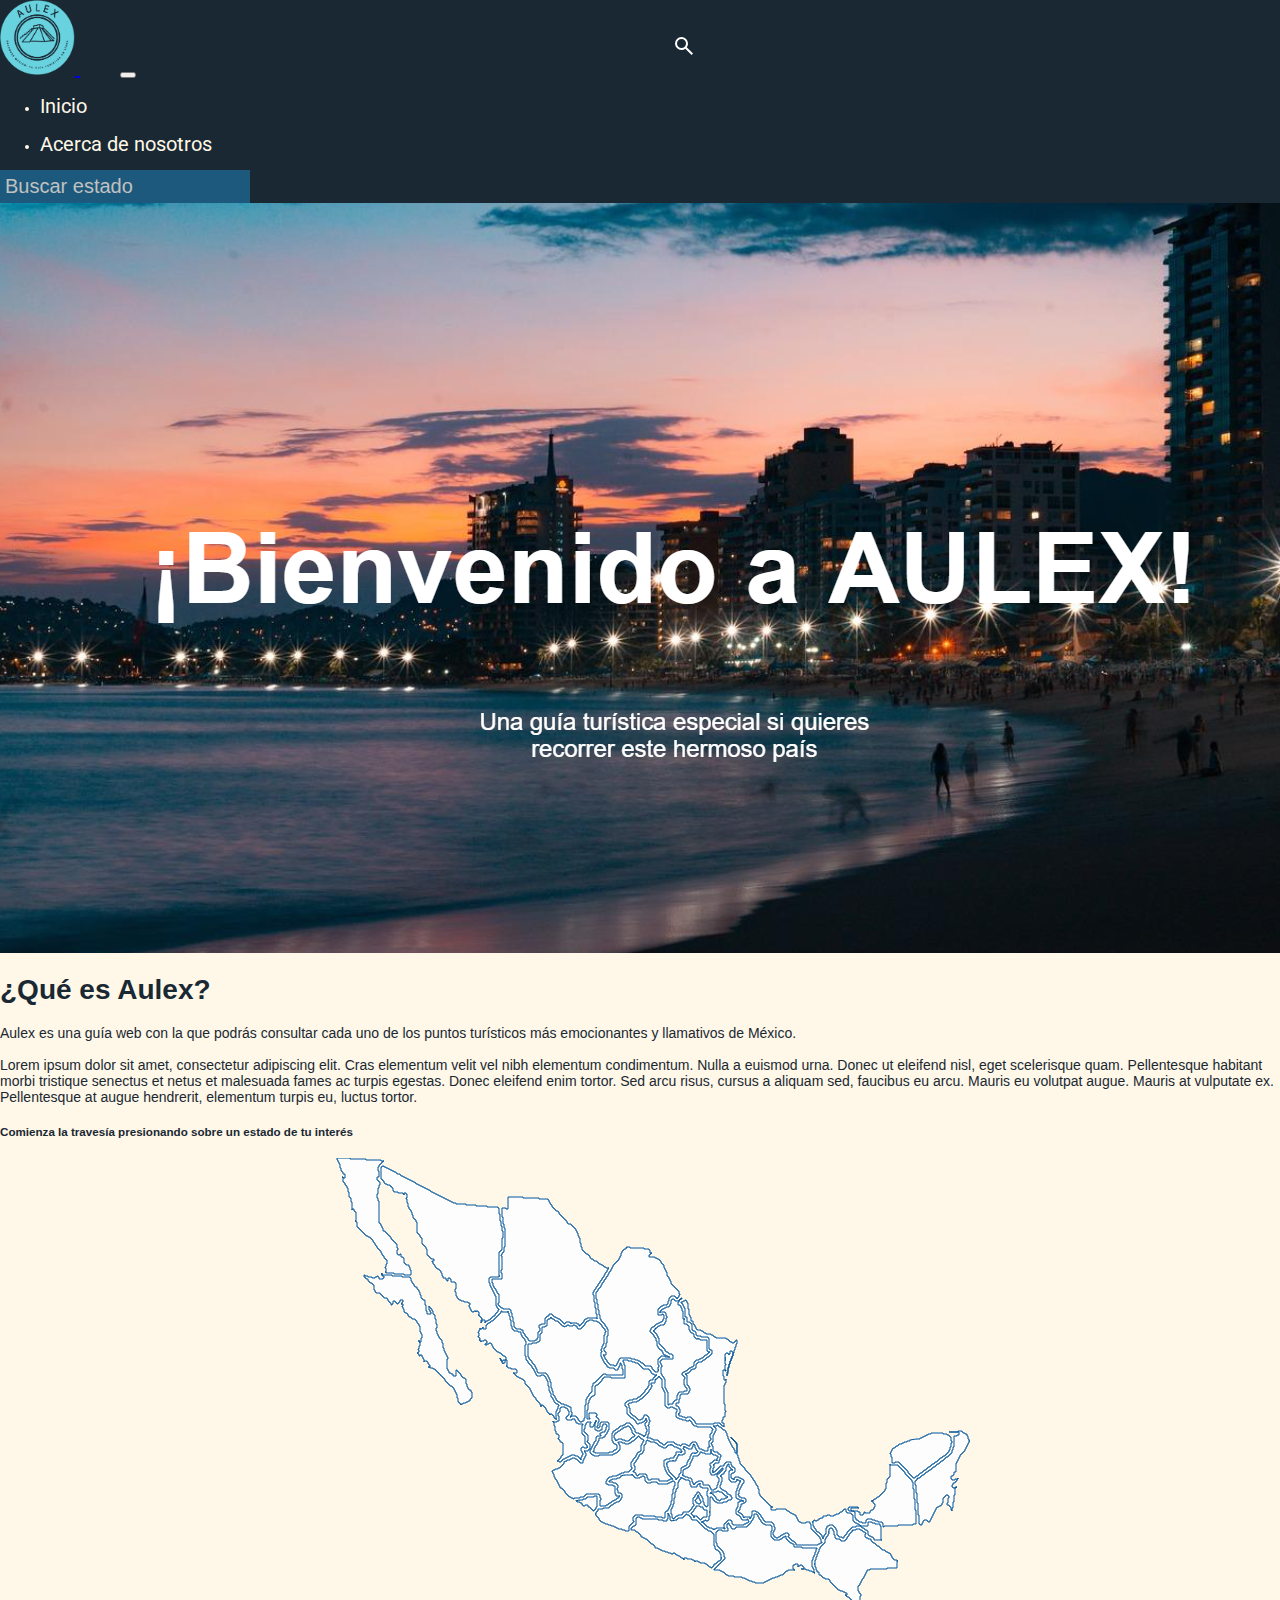
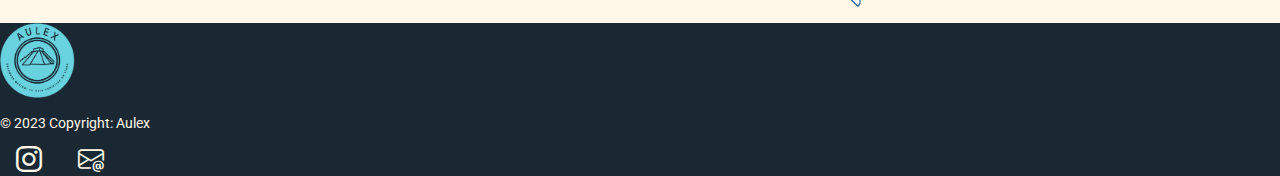
<file: index.html>
<!DOCTYPE html>
<html lang="en">
<html xmlns="http://www.w3.org/1999/xhtml"></html>
<head>
	<meta charset="UTF-8">
	<meta name="viewport" content="width=device-width, initial-scale=1.0">
	<title>Aulex: Conoce México</title>
	<link rel="stylesheet" href="./css/main.css">
	<link rel="stylesheet" href="https://cdn.jsdelivr.net/npm/bootstrap-icons@1.10.5/font/bootstrap-icons.css">
	<link href="https://cdn.jsdelivr.net/npm/bootstrap@5.3.2/dist/css/bootstrap.min.css" rel="stylesheet" integrity="sha384-T3c6CoIi6uLrA9TneNEoa7RxnatzjcDSCmG1MXxSR1GAsXEV/Dwwykc2MPK8M2HN" crossorigin="anonymous">
	<link rel="stylesheet" href="css/estilos_busqueda.css">
</head> 
<body>
    <nav id="menu" class="navbar navbar-expand-lg p-1 sticky-top dark-theme navbar-dark">
        <div class="container-fluid">
            <a class="navbar-brand" href="./index.html">
                <!--  <span>Stream Routes</span>   -->
                <img src="./src/logo-v3-aulex.png" alt="" title="Volver a la página de inicio" width="75">
            </a>
            <button class="navbar-toggler" type="button" data-bs-toggle="collapse" data-bs-target="#navbarNav" aria-controls="navbarNav" aria-expanded="false" aria-label="Toggle navigation">
                <span class="navbar-toggler-icon"></span>
            </button>
            <div class="collapse navbar-collapse" id="navbarNav">
                <ul class="navbar-nav">
                    <li class="nav-item">
                        <a class="nav-link" aria-current="page" href="#">Inicio</a>
                    </li>
                </ul>
                <ul class="navbar-nav">
                    <li class="nav-item">
                        <a class="nav-link" aria-current="page" href="about-us.html">Acerca de nosotros</a>
                    </li>
                </ul>
                <form class="d-flex" role="search">
                    <img src="src/search.svg" class="searchIcon">
                    <input class="form-control me-2" type="text" placeholder="Buscar estado" aria-label="Search"
                        id="search-input" autocomplete="off">
                </form>
                <div id="results" class="dropdown"></div>
            </div>
        </div>
    </nav>
    
    <div class="header">
        <div id="bg"></div>
        <img src="./src/lugar-acapulco-texto.png" class="d-block w-100 fade-image" alt="">
    </div>

    <section class="row w-75 mx-auto pt-3 pb-5">
        <h1 class="p-3 fs-1">¿Qué es Aulex?</h1>
        <figcaption>
            Aulex es una guía web con la que podrás consultar cada uno de los puntos turísticos más emocionantes 
            y llamativos de México.
            <br><br>
            
            Lorem ipsum dolor sit amet, consectetur adipiscing elit. Cras elementum velit vel nibh elementum condimentum. 
            Nulla a euismod urna. Donec ut eleifend nisl, eget scelerisque quam. Pellentesque habitant morbi tristique senectus 
            et netus et malesuada fames ac turpis egestas. Donec eleifend enim tortor. Sed arcu risus, cursus a aliquam sed, faucibus 
            eu arcu. Mauris eu volutpat augue. Mauris at vulputate ex. Pellentesque at augue hendrerit, elementum turpis eu, luctus tortor.
        </figcaption>
    </section>

    <div id="mapa" class="w-100">
      <section class="row w-75 mx-auto py-5 text-center">
          <h5 class="pb-4">
              Comienza la travesía presionando sobre un estado de tu interés
          </h5>
          <form id="form1">
            <div id="control_map" class="mapCenter">
                <map name="mexico" id="map_ID">
                    <area id="AGU" data-id-estado="1" alt="AGU" title="Aguascalientes" class="area" href="www.cofemer.gob.mx" shape="poly" coords="317,269,317,268,319,268,319,269,320,269,320,270,321,270,321,272,322,272,322,275,323,275,323,276,324,276,324,277,325,277,325,278,324,278,324,279,322,279,322,280,321,280,321,281,320,281,320,282,319,282,319,283,315,283,315,282,312,282,312,281,308,281,308,282,306,282,306,283,306,282,305,282,305,280,304,280,304,277,305,277,305,275,307,275,307,274,308,274,308,273,310,273,310,272,311,272,311,271,313,271,313,270,315,269,317,269" />
                    <area id="BCN" data-id-estado="2" alt="BCN" title="Baja California Norte" class="area" href="#" shape="poly" coords="40,0,40,1,56,1,56,2,71,2,71,3,74,3,73,3,73,4,72,4,72,5,71,5,71,6,70,6,70,7,69,7,69,9,68,9,68,13,69,13,69,19,67,19,67,22,68,22,68,23,69,23,69,24,70,24,70,27,69,27,69,30,68,30,68,36,67,36,67,40,68,40,68,43,69,43,69,65,70,65,70,66,71,66,71,68,72,68,72,70,73,70,73,73,75,73,75,74,76,74,76,75,77,75,77,76,78,76,78,77,79,77,79,78,80,78,80,79,81,79,81,81,82,81,82,82,83,82,83,83,84,83,84,84,85,84,85,85,86,85,86,86,87,86,87,90,88,90,88,92,87,92,87,96,88,96,88,97,90,97,90,96,91,96,91,99,93,99,93,100,94,100,94,105,95,105,95,106,96,106,96,107,99,107,99,109,100,109,100,112,101,112,101,117,94,117,94,116,84,116,84,115,76,115,76,114,75,114,76,114,76,110,75,110,75,109,76,109,76,106,77,106,77,102,76,102,76,101,75,101,75,100,74,100,74,98,73,98,73,97,72,97,72,95,71,95,71,93,70,93,70,92,69,92,69,91,68,91,68,90,67,90,67,88,66,88,66,87,65,87,65,85,64,85,64,84,63,84,63,82,62,82,62,81,61,81,61,80,60,80,60,79,58,79,58,78,56,78,56,77,55,77,55,76,54,76,54,75,53,75,53,74,52,74,52,73,51,73,51,72,50,72,50,71,49,71,49,70,48,70,48,69,47,69,47,64,46,64,46,63,45,63,46,63,46,54,45,54,45,53,44,53,44,51,42,51,42,52,42,44,41,44,41,40,40,40,40,39,39,39,39,34,38,34,38,30,37,30,37,28,36,28,36,27,35,27,35,25,34,25,34,24,33,24,33,19,32,19,33,19,33,20,35,20,35,16,33,16,33,14,32,14,32,13,31,13,31,10,30,10,30,6,29,6,29,4,28,4,28,2,27,2,27,0,40,0" />
                    <area id="BCS" data-id-estado="3" alt="BCS" title="Baja California Sur" class="area" href="#" shape="poly" coords="55,117,55,118,58,118,58,119,62,119,62,120,65,120,65,119,67,119,67,118,68,118,68,119,69,119,69,121,73,121,73,120,74,120,74,118,72,118,72,116,71,116,72,116,72,115,72,117,82,117,82,118,92,118,92,119,100,119,100,120,101,120,101,123,102,123,102,125,103,125,103,126,104,126,104,128,105,128,105,129,107,129,107,131,108,131,108,132,109,132,109,134,110,134,110,137,111,137,111,140,112,140,112,141,113,141,113,142,115,142,115,147,116,147,116,153,117,153,117,156,121,156,121,154,120,154,120,152,119,152,119,148,119,149,120,149,120,150,121,150,121,151,122,151,122,153,123,153,123,156,124,156,124,157,125,157,125,161,126,161,126,166,127,166,127,170,126,170,126,173,127,173,127,176,128,176,128,178,129,178,129,180,130,180,130,181,131,181,131,182,132,182,132,185,133,185,133,190,134,190,134,193,135,193,135,195,136,195,136,197,137,197,137,199,138,199,138,201,137,201,137,211,138,211,138,213,139,213,139,215,141,215,141,216,143,216,143,218,146,218,146,212,147,212,147,213,148,213,148,214,149,214,149,215,150,215,150,216,151,216,151,218,152,218,152,219,153,219,153,220,155,220,155,221,156,221,156,226,157,226,157,229,158,229,158,231,159,231,159,232,161,232,161,234,162,234,162,240,161,240,161,241,160,241,160,243,158,243,158,244,156,244,156,245,153,245,153,246,151,246,151,247,151,246,150,246,150,245,149,245,149,244,148,244,148,240,147,240,147,236,146,236,146,234,145,234,145,232,144,232,144,230,143,230,143,229,142,229,142,228,140,228,140,227,139,227,139,226,138,226,138,225,137,225,137,224,136,224,136,223,135,223,135,221,134,221,134,220,133,220,133,219,132,219,132,218,131,218,131,217,130,217,130,216,129,216,129,215,128,215,128,214,127,214,127,213,126,213,126,212,125,212,125,211,123,211,123,210,120,210,120,209,118,209,120,209,120,207,119,207,119,206,118,206,118,204,117,204,117,203,114,203,114,204,114,201,113,201,113,199,112,199,112,197,110,197,110,198,109,198,109,196,108,196,108,195,107,195,108,195,108,194,109,194,109,192,108,192,108,191,109,191,109,188,110,188,110,184,109,184,109,182,109,184,111,184,111,180,112,180,112,176,111,176,111,174,110,174,110,168,109,168,109,166,108,166,108,165,107,165,107,163,106,163,106,162,105,162,105,161,102,161,102,160,101,160,101,159,99,159,99,158,98,158,98,156,97,156,97,155,95,155,95,154,94,154,94,151,93,151,93,149,92,149,92,148,93,148,93,146,91,146,92,146,92,144,93,144,93,142,90,142,90,144,89,144,89,145,88,145,88,146,87,146,87,145,86,145,86,144,85,144,85,143,83,143,83,146,82,146,82,147,81,147,81,145,80,145,80,144,79,144,79,143,78,143,78,141,77,141,77,140,74,140,74,139,73,139,73,138,72,138,72,137,71,137,71,136,70,136,70,135,66,135,66,134,65,134,65,132,64,132,64,127,63,127,63,126,62,126,62,125,60,125,60,124,59,124,59,123,58,123,58,121,56,121,56,120,55,120,55,119,54,119,54,117,55,117" />
                    <area id="CAM" data-id-estado="4" alt="CAM" title="Campeche" class="area" href="#" shape="poly" coords="577,325,577,321,578,321,578,320,579,320,579,319,580,319,580,306,580,307,588,307,588,308,589,308,589,309,590,309,590,310,591,310,591,311,592,311,592,312,593,312,593,313,594,313,594,314,595,314,595,316,596,316,596,317,597,317,597,318,598,318,598,319,599,319,599,320,600,320,600,321,601,321,601,322,602,322,602,324,603,324,603,331,604,331,604,341,605,341,605,352,606,352,606,366,603,366,603,367,588,367,588,368,574,368,574,369,573,369,573,365,572,365,572,364,568,364,568,363,565,363,565,362,562,362,562,361,557,361,557,362,556,362,556,365,552,365,552,364,549,364,549,363,548,363,548,362,546,362,546,360,545,360,545,354,544,354,544,353,539,353,539,352,538,352,538,350,539,350,539,349,548,349,548,350,549,350,541,350,541,353,548,353,548,354,550,354,550,357,553,357,553,356,554,356,554,354,555,354,555,355,560,355,560,353,561,353,561,352,563,352,563,351,564,351,564,349,565,349,565,346,564,346,564,345,563,345,563,343,561,343,563,343,563,342,564,342,564,341,566,341,566,340,567,340,567,339,569,339,569,338,570,338,570,337,571,337,571,336,572,336,572,335,573,335,573,334,574,334,574,333,575,333,575,331,576,331,576,325,577,325" />
                    <area id="COA" data-id-estado="5" alt="COA" title="Coahuila" class="area" href="#" shape="poly" coords="320,89,320,90,334,90,334,91,339,91,339,92,340,92,340,95,342,95,341,95,341,96,340,96,340,97,339,97,339,99,345,99,345,100,347,100,347,101,349,101,349,102,350,102,350,103,351,103,351,105,352,105,352,106,353,106,353,107,354,107,354,110,355,110,355,112,356,112,356,114,357,114,357,118,358,118,358,119,359,119,359,121,360,121,360,123,361,123,361,126,362,126,362,127,363,127,363,128,364,128,364,129,365,129,365,130,366,130,366,131,367,131,367,132,368,132,368,133,369,133,369,136,370,136,370,137,369,137,369,139,368,139,368,140,367,140,367,141,367,140,366,140,366,139,365,139,365,138,361,138,361,139,360,139,360,140,359,140,359,143,358,143,358,146,357,146,357,147,353,147,353,148,351,148,351,149,350,149,350,150,349,150,349,151,348,151,348,157,352,157,352,156,353,156,353,157,354,157,354,161,353,161,353,163,352,163,352,164,350,164,350,165,348,165,348,166,346,166,346,167,345,167,345,168,344,168,344,169,342,169,342,170,341,170,341,172,340,172,340,174,341,174,341,175,342,175,342,176,343,176,343,177,344,177,344,179,345,179,345,180,346,180,346,183,347,183,347,188,348,188,348,190,349,190,349,191,350,191,350,192,352,192,352,194,353,194,353,196,354,196,354,197,356,197,356,198,358,198,358,199,360,199,355,199,355,198,351,198,351,199,350,199,350,200,349,200,349,201,348,201,348,207,349,207,349,209,348,209,348,212,349,212,348,212,348,214,345,214,345,213,344,213,344,212,343,212,343,211,342,211,342,209,341,209,341,208,335,208,335,207,334,207,334,206,333,206,333,205,331,205,331,204,330,204,330,203,328,203,328,202,325,202,325,201,321,201,321,200,310,200,310,201,309,201,309,203,308,203,308,205,307,205,307,207,306,207,306,208,304,208,304,207,300,207,300,206,299,206,299,205,298,205,298,204,297,204,297,202,296,202,296,201,295,201,295,199,294,199,294,197,293,197,296,197,296,194,295,194,295,193,294,193,294,190,295,190,295,189,296,189,296,185,297,185,297,178,298,178,298,171,297,171,297,169,296,169,296,168,295,168,295,166,294,166,294,165,293,165,293,164,292,164,292,163,291,163,291,161,290,161,290,157,289,157,289,152,288,152,288,146,287,146,287,141,286,141,286,134,287,134,287,133,288,133,288,131,289,131,289,130,290,130,290,129,291,129,291,127,292,127,292,125,293,125,293,124,294,124,294,122,295,122,295,121,296,121,296,119,297,119,297,118,298,118,298,116,299,116,299,114,300,114,300,113,301,113,301,111,302,111,302,109,303,109,303,107,304,107,304,106,305,106,305,105,306,105,306,104,307,104,307,103,308,103,308,102,309,102,309,100,310,100,310,98,311,98,311,95,312,95,312,93,313,93,313,92,314,92,314,91,316,91,316,90,317,89,320,89" />
                    <area id="COL" data-id-estado="6" alt="COL" title="Colima" class="area" href="#" shape="poly" coords="273,342,273,341,276,341,276,340,277,340,277,339,284,339,284,338,287,338,287,349,286,349,286,351,285,351,285,352,284,352,284,353,283,353,283,352,282,352,282,351,281,351,281,350,280,350,280,349,278,349,278,347,275,347,275,348,273,348,273,347,272,347,272,345,270,345,270,344,267,344,267,343,266,343,269,342,273,342" />            
                    <area id="CHP" data-id-estado="7" alt="CHP" title="Chiapas" class="area" href="#" shape="poly" coords="546,372,546,371,550,371,550,372,552,372,552,373,553,373,553,374,555,374,555,375,556,375,556,376,555,376,555,379,556,379,556,380,558,380,558,381,561,381,561,383,562,383,562,384,563,384,563,385,565,385,565,386,566,386,566,387,567,387,567,388,569,388,569,389,570,389,570,390,571,390,571,391,572,391,572,392,575,392,575,393,576,393,576,394,578,394,578,395,580,395,580,396,581,396,581,398,582,398,582,400,583,400,583,401,584,401,584,402,587,402,587,403,588,403,587,403,587,410,577,410,577,411,560,411,560,412,557,412,557,414,556,414,556,416,555,416,555,418,554,418,554,420,553,420,553,421,552,421,552,423,551,423,551,425,550,425,550,427,549,427,549,428,548,428,548,433,549,433,549,435,550,435,550,436,551,436,551,438,550,438,550,446,549,446,549,448,547,448,547,447,546,447,546,446,545,446,545,445,544,445,544,444,543,444,543,443,542,443,542,442,541,442,541,441,540,441,540,440,539,440,539,439,537,439,537,438,536,438,536,437,535,437,537,437,537,435,535,435,535,434,533,434,533,433,530,433,530,432,528,432,528,431,527,431,527,430,526,430,526,429,525,429,525,428,524,428,524,427,523,427,523,426,522,426,522,425,521,425,521,424,520,424,520,422,519,422,519,421,515,421,515,420,513,420,513,419,512,419,512,418,511,418,511,417,509,417,509,414,507,414,507,412,506,412,506,409,505,409,505,406,504,406,505,406,505,402,506,402,506,399,507,399,507,396,508,396,508,394,509,394,509,391,510,391,510,389,511,389,511,388,512,388,512,387,513,387,513,386,514,386,514,385,515,385,515,381,516,381,516,379,517,379,517,378,518,378,518,376,519,376,519,374,518,374,519,374,519,371,520,371,520,370,522,370,522,371,523,371,523,373,524,373,524,377,525,377,525,380,526,380,526,381,530,381,530,382,531,382,531,383,535,383,535,382,536,382,536,381,537,381,537,379,538,379,538,378,539,378,539,376,540,376,540,375,541,375,541,374,542,374,542,373,543,372,546,372" />            
                    <area id="CHH" data-id-estado="8" alt="CHH" title="Chihuahua" class="area" href="#" shape="poly" coords="196,50,196,51,198,51,198,39,213,39,213,40,229,40,229,41,238,41,238,42,239,42,239,44,240,44,240,46,241,46,241,47,242,47,242,49,243,49,243,50,244,50,244,51,245,51,245,52,246,52,246,53,248,53,248,54,249,54,249,56,250,56,250,57,251,57,251,58,252,58,252,59,253,59,253,60,254,60,254,61,255,61,255,62,256,62,256,63,257,63,257,65,258,65,258,66,261,66,261,67,262,67,262,68,263,68,263,69,264,69,264,70,265,70,265,71,266,71,266,73,267,73,267,75,268,75,268,78,269,78,269,80,270,80,270,85,271,85,271,89,272,89,272,92,273,92,273,93,274,93,274,94,275,94,275,95,276,95,276,96,278,96,278,97,279,97,279,98,280,98,280,100,281,100,281,101,283,101,283,102,284,102,284,103,287,103,287,104,288,104,288,105,289,105,289,106,291,106,291,107,293,107,293,108,294,108,294,109,296,109,296,110,299,110,298,110,298,112,297,112,297,114,296,114,296,115,295,115,295,117,294,117,294,119,293,119,293,120,292,120,292,122,291,122,291,123,290,123,290,125,289,125,289,126,288,126,288,128,287,128,287,129,286,129,286,131,285,131,285,132,284,132,284,134,283,134,283,137,284,137,284,144,285,144,285,150,286,150,286,156,287,156,287,161,287,160,277,160,277,161,275,161,275,162,274,162,274,164,273,164,273,165,272,165,272,166,271,166,271,167,270,167,270,168,269,168,269,166,267,166,267,165,261,165,261,166,261,165,260,165,260,164,256,164,256,165,255,165,255,166,254,166,254,165,253,165,253,164,252,164,252,163,251,163,251,162,250,162,250,161,248,161,248,160,246,160,246,159,244,159,244,158,243,158,243,157,242,157,242,156,239,156,239,158,237,158,237,159,236,159,236,160,235,160,235,166,231,166,231,167,229,167,229,170,230,170,230,173,229,173,229,174,228,174,228,180,227,180,227,182,225,182,225,183,219,183,219,182,218,182,218,180,217,180,217,179,216,179,216,178,215,178,215,176,214,176,214,175,213,175,213,172,211,172,211,171,206,171,206,170,205,170,205,169,204,169,204,164,203,164,203,159,202,159,202,155,201,155,201,152,200,152,200,151,193,151,193,150,191,150,191,149,190,149,190,148,189,148,189,147,188,147,188,145,189,145,189,136,188,136,188,135,187,135,187,133,186,133,186,131,185,131,185,130,184,130,184,128,183,128,183,125,182,125,182,121,192,121,192,115,191,115,191,112,192,112,192,98,191,98,191,97,192,97,192,95,193,95,193,94,194,94,194,89,195,89,195,70,194,70,194,66,193,66,193,59,192,59,192,50,196,50" />
                    <area id="DIF" data-id-estado="9" alt="DIF" title="Distrito Federal" class="area" href="#" shape="poly" coords="389,339,389,341,390,341,390,343,391,343,391,345,390,345,390,346,388,346,388,345,386,345,386,343,385,343,385,342,386,342,386,341,387,341,387,340,388,338,388,337" />
                    <area id="DUR" data-id-estado="10" alt="DUR" title="Durango" class="area" href="#" shape="poly" coords="257,168,257,167,259,167,259,168,263,168,263,167,265,167,265,168,267,168,267,170,268,170,268,171,271,171,271,170,272,170,272,169,273,169,273,168,274,168,274,167,275,167,275,165,276,165,276,164,277,164,277,163,279,163,279,162,283,162,283,163,287,163,287,164,289,164,289,165,290,165,290,166,291,166,291,167,292,167,292,169,293,169,293,170,294,170,294,171,295,171,295,173,296,173,296,174,295,174,295,177,294,177,294,186,293,186,293,188,292,188,292,191,291,191,291,193,292,193,292,194,291,194,291,199,292,199,292,201,293,201,293,203,294,203,294,205,295,205,295,206,296,206,296,207,297,207,297,209,299,209,299,210,304,210,304,211,305,211,305,212,308,212,308,210,309,210,309,208,310,208,310,205,311,205,311,207,312,207,312,211,313,211,313,217,296,217,296,216,293,216,293,217,292,217,292,218,291,218,291,219,290,219,290,220,289,220,289,221,288,221,288,222,287,222,287,223,286,223,286,224,285,224,285,225,283,225,283,228,282,228,282,234,281,234,281,235,280,235,280,236,279,236,279,238,278,238,278,239,277,239,277,241,276,241,276,247,275,247,275,260,274,260,274,263,272,263,272,264,270,264,270,263,269,263,269,262,268,262,268,260,267,260,267,259,266,259,266,258,261,258,261,259,260,259,261,259,261,257,262,257,262,254,261,254,261,249,259,249,259,248,257,248,257,247,254,247,254,246,251,246,251,245,250,245,250,244,248,244,248,243,247,243,247,242,246,242,246,240,245,240,245,238,244,238,244,237,243,237,243,233,242,233,242,230,241,230,241,224,240,224,240,221,239,221,239,219,238,219,238,217,237,217,237,216,236,216,236,215,228,215,228,214,227,214,227,211,226,211,226,209,225,209,225,207,224,207,224,206,223,206,223,205,222,205,222,203,221,203,221,202,220,202,220,201,219,201,219,199,218,199,218,186,222,186,222,185,227,185,227,184,229,184,229,183,230,183,230,176,231,176,231,175,232,175,232,169,235,169,235,168,237,168,237,162,238,162,238,161,240,161,240,160,241,160,241,159,241,160,242,160,242,161,244,161,244,162,245,162,245,163,248,163,248,164,249,164,249,165,250,165,250,166,251,166,251,167,252,167,252,168,254,168,254,169,256,168,257,168" />            
                    <area id="GUA" data-id-estado="11" alt="GUA" title="Guanajuato" class="area" href="#" shape="poly" coords="335,287,335,286,336,286,336,283,337,283,337,282,338,282,338,283,340,283,340,284,345,284,345,285,347,285,347,286,348,286,348,287,349,287,349,288,351,288,351,289,353,289,353,290,356,290,356,289,357,289,357,288,358,288,358,287,361,287,361,286,361,287,363,287,363,288,364,288,364,289,367,289,367,290,369,290,369,291,371,291,371,293,372,293,372,294,371,294,371,295,371,294,366,294,366,297,365,297,365,298,364,298,364,300,360,300,360,301,356,301,356,302,354,302,354,309,355,309,355,312,356,312,356,314,357,314,357,316,358,316,358,317,359,317,359,318,360,318,360,319,361,319,361,320,362,320,362,321,363,321,360,321,360,322,358,322,358,323,349,323,349,321,341,321,341,322,338,322,338,320,337,320,337,317,336,317,336,316,329,316,329,317,328,317,328,318,327,318,327,317,326,317,326,315,325,315,325,314,323,314,323,313,324,313,324,312,325,312,325,308,324,308,324,305,325,305,325,304,326,304,326,302,327,302,327,301,328,301,328,299,329,299,329,297,330,297,330,296,332,296,332,295,333,295,333,293,334,293,334,287,335,287" />
                    <area id="GRO" data-id-estado="12" alt="GRO" title="Guerrero" class="area" href="#" shape="poly" coords="367,362,367,361,368,361,368,360,373,360,373,359,374,359,374,358,375,358,375,357,376,357,376,356,377,356,377,357,379,357,379,358,380,358,380,359,381,359,381,361,382,361,382,362,387,362,387,363,388,363,388,364,389,364,389,365,390,365,390,366,391,366,391,367,392,367,392,368,393,368,393,369,394,369,394,370,395,370,395,371,397,371,397,372,398,372,398,373,401,373,401,374,402,374,402,375,403,375,403,376,404,376,404,388,405,388,405,391,406,391,406,392,408,392,408,393,409,393,409,394,410,394,410,396,411,396,411,400,412,400,411,400,411,402,410,402,410,403,408,403,408,404,407,404,407,405,406,405,406,406,404,406,404,408,403,408,403,409,402,409,402,410,401,410,401,409,399,409,399,408,398,408,398,407,397,407,397,406,395,406,395,405,390,405,390,404,388,404,388,403,385,403,385,404,385,403,384,403,384,402,382,402,382,401,377,401,377,400,374,400,374,402,374,401,373,401,373,400,371,400,371,399,370,399,370,398,368,398,368,397,366,397,366,396,365,396,365,395,363,395,363,396,361,396,361,395,358,395,358,394,355,394,355,393,352,393,352,392,350,392,350,391,348,391,348,390,345,390,345,388,344,388,344,387,343,387,343,386,341,386,341,385,340,385,340,384,339,384,339,383,338,383,338,382,337,382,337,381,335,381,335,380,333,380,333,379,331,379,331,377,330,377,330,376,329,376,329,375,328,375,328,374,326,374,326,373,325,373,325,372,321,372,321,370,322,370,322,369,323,369,323,368,325,368,325,367,326,367,326,360,327,360,327,359,330,359,330,360,332,360,332,361,348,361,348,362,353,362,353,363,357,363,357,361,358,361,358,355,358,356,359,356,359,358,360,358,360,362,361,362,361,363,366,362,367,362" />
                    <area id="HID" data-id-estado="13" alt="HID" title="Hidalgo" class="area" href="#" shape="poly" coords="388,298,388,297,389,297,389,296,390,296,390,294,392,294,392,295,395,295,395,296,401,296,401,291,401,295,402,295,402,296,403,296,403,297,406,297,406,298,408,298,408,300,407,300,407,303,407,302,404,302,404,303,403,303,403,304,402,304,402,305,400,305,400,308,401,308,401,310,400,310,400,315,401,315,401,317,405,317,405,316,407,316,407,315,408,315,408,314,409,314,409,313,410,313,410,312,411,312,411,311,412,311,412,310,413,310,413,312,412,312,412,313,411,313,411,314,410,314,410,315,409,315,409,316,407,316,407,319,408,319,408,320,409,320,409,324,408,324,408,327,407,327,407,330,406,330,406,331,404,331,404,332,401,332,401,330,400,330,400,328,399,328,399,327,393,327,393,324,392,324,392,323,388,323,388,324,386,324,386,325,385,325,385,326,384,326,384,327,384,326,383,326,383,324,382,324,382,321,381,321,381,320,378,320,378,319,375,319,375,318,373,318,373,317,372,317,373,317,373,312,374,312,374,311,376,311,376,310,378,310,378,309,379,309,379,308,380,308,380,305,381,305,381,303,382,303,382,301,383,301,383,298,388,298" />
                    <area id="JAL" data-id-estado="14" alt="JAL" title="Jalisco" class="area" href="#" shape="poly" coords="257,303,257,302,260,302,260,301,262,301,262,300,265,300,265,301,267,301,267,302,268,302,268,303,269,303,269,304,270,304,270,305,273,305,273,302,274,302,274,300,275,300,275,298,276,298,276,295,275,295,275,293,274,293,278,293,278,292,279,292,279,291,280,291,280,286,279,286,279,285,278,285,278,284,277,284,277,283,278,283,278,277,277,277,277,276,276,276,276,275,275,275,275,274,274,274,274,271,275,271,275,267,276,267,276,265,277,265,277,264,281,264,281,265,280,265,280,269,283,269,283,268,284,268,284,266,285,266,285,264,286,264,286,262,286,264,285,264,285,272,287,272,287,273,290,273,290,272,292,272,292,268,293,268,293,266,296,266,296,267,297,267,297,269,296,269,296,272,295,272,295,274,292,274,292,275,290,275,290,277,291,277,291,278,287,278,287,279,286,279,286,283,285,283,285,284,284,284,284,286,283,286,283,288,282,288,282,290,281,290,281,292,280,292,280,295,281,295,281,296,282,296,282,297,284,297,284,298,289,298,289,297,303,297,303,296,305,296,305,295,307,295,307,294,308,294,308,293,309,293,309,292,310,292,310,287,309,287,309,285,308,285,308,284,312,284,312,285,315,285,315,286,319,286,319,285,321,285,321,284,322,284,322,283,324,283,324,282,325,282,325,281,326,281,326,280,327,280,327,279,328,279,328,278,329,278,329,279,330,279,330,280,331,280,331,281,333,281,333,282,334,282,334,283,333,283,333,285,332,285,332,287,331,287,331,293,330,293,330,294,328,294,328,295,327,295,327,297,326,297,326,299,325,299,325,300,324,300,324,301,323,301,323,303,322,303,322,304,321,304,321,309,322,309,322,311,321,311,321,312,320,312,320,313,319,313,319,314,314,314,314,315,311,315,311,316,309,316,309,317,307,317,307,318,302,318,302,319,299,319,299,320,298,320,298,321,297,321,297,323,296,323,296,326,298,326,298,327,303,327,303,328,305,328,305,336,306,336,306,338,310,338,309,338,309,340,307,340,307,341,306,341,306,342,304,342,304,343,302,343,302,344,301,344,301,345,299,345,299,346,298,346,298,347,296,347,296,348,290,348,290,342,291,342,291,340,290,340,290,337,289,337,289,336,276,336,276,337,275,337,275,338,274,338,274,339,270,339,270,340,264,340,264,341,263,341,263,340,261,340,261,339,259,339,259,338,258,338,258,337,257,337,257,336,256,336,256,335,255,335,255,333,254,333,254,332,253,332,253,331,252,331,252,330,250,330,250,328,249,328,249,326,248,326,248,324,247,324,247,322,246,322,246,321,245,321,245,319,244,319,244,316,243,316,243,314,242,314,242,313,243,313,243,312,245,312,245,311,248,311,248,310,250,310,250,309,251,309,251,308,252,308,252,307,253,307,253,306,254,306,254,304,256,303,257,303" />
                    <area id="MEX" data-id-estado="15" alt="MEX" title="Estado de M&eacute;xico" class="area" href="#" shape="poly" coords="369,324,369,322,370,322,370,321,371,321,371,319,371,320,373,320,373,321,375,321,375,322,379,322,379,323,380,323,380,327,381,327,381,329,387,329,387,327,388,327,388,326,390,326,390,325,390,329,392,329,392,330,398,330,398,333,397,333,397,338,398,338,398,348,397,348,397,349,396,349,396,348,395,348,395,347,394,347,394,344,393,344,393,340,392,340,392,338,391,338,391,337,390,337,390,335,389,335,389,334,387,334,387,336,386,336,386,337,385,337,385,339,384,339,384,340,383,340,383,346,384,346,384,348,383,348,383,349,382,349,382,351,381,351,381,352,380,352,380,353,379,353,379,354,373,354,373,356,372,356,372,357,368,357,368,358,366,358,366,359,365,359,365,360,364,360,364,361,363,361,363,360,362,360,362,356,361,356,361,351,362,351,362,349,363,349,363,346,364,346,364,340,365,340,365,334,366,334,366,331,367,331,367,330,368,330,368,324,369,324" />
                    <area id="MIC" data-id-estado="16" alt="MIC" title="Michoac&aacute;n" class="area" href="#" shape="poly" coords="322,317,322,316,322,317,323,317,323,318,324,318,324,319,325,319,325,320,330,320,330,319,332,319,332,318,334,318,334,319,335,319,335,323,336,323,336,324,337,324,337,325,341,325,341,324,347,324,347,325,348,325,348,326,358,326,358,325,360,325,360,324,362,324,362,323,364,323,364,324,365,324,365,328,364,328,364,331,363,331,363,336,362,336,362,343,361,343,361,347,360,347,360,349,359,349,359,351,358,351,358,353,356,353,356,354,355,354,355,360,352,360,352,359,345,359,345,358,333,358,333,357,325,357,325,358,324,358,324,359,323,359,323,363,324,363,324,364,323,364,323,365,322,365,322,366,321,366,321,367,320,367,320,368,319,368,319,373,315,373,315,372,312,372,312,371,308,371,308,370,306,370,306,369,304,369,304,368,301,368,301,367,298,367,298,366,295,366,295,365,293,365,293,364,291,364,291,363,290,363,290,362,289,362,289,360,288,360,288,359,287,359,287,358,286,358,286,356,285,356,286,356,286,354,287,354,287,353,288,353,288,351,293,351,293,350,299,350,299,349,300,349,300,348,301,348,301,347,303,347,303,346,304,346,304,345,306,345,306,344,309,344,309,343,310,343,310,342,311,342,311,340,312,340,312,336,311,336,311,335,308,335,308,332,307,332,307,330,308,330,308,327,307,327,307,326,306,326,306,325,303,325,303,324,299,324,299,323,300,323,300,322,302,322,302,321,307,321,307,320,310,320,310,319,311,319,311,318,314,317,322,317" />
                    <area id="MOR" data-id-estado="17" alt="MOR" title="Morelos" class="area" href="#" shape="poly" coords="385,351,385,350,386,350,386,348,390,348,390,349,393,349,393,351,394,351,394,352,397,352,397,359,393,359,393,360,392,360,392,361,391,361,391,362,390,362,390,361,389,361,389,360,388,360,388,359,387,359,387,358,384,358,384,360,384,358,383,358,383,357,382,357,382,356,381,356,381,355,382,355,382,354,383,354,383,353,384,353,384,351,385,351" />
                    <area id="NAY" data-id-estado="18" alt="NAY" title="Nayarit" class="area" href="#" shape="poly" coords="251,250,251,249,255,249,255,250,257,250,257,251,258,251,258,253,259,253,259,257,258,257,258,258,257,258,257,259,256,259,256,261,257,261,257,262,262,262,262,261,265,261,265,263,266,263,266,265,268,265,268,266,273,266,273,267,272,267,272,276,273,276,273,277,274,277,274,278,275,278,275,286,276,286,276,287,277,287,277,289,278,289,277,289,277,290,274,290,274,289,272,289,272,290,271,290,271,293,272,293,272,295,273,295,273,297,272,297,272,299,271,299,271,302,271,301,270,301,270,300,269,300,269,299,268,299,268,298,265,298,265,297,261,297,261,298,259,298,259,299,257,299,257,300,255,300,255,301,253,301,253,302,252,302,252,303,251,303,251,304,249,304,249,303,247,303,248,303,248,302,249,302,249,301,250,301,250,300,251,300,251,298,252,298,252,297,253,297,253,285,252,285,252,284,250,284,250,282,249,282,249,281,248,281,248,280,249,280,249,277,248,277,248,276,246,276,246,273,245,273,245,268,244,268,244,264,243,264,243,263,243,264,247,264,247,263,249,263,249,258,248,258,248,255,249,255,249,254,250,254,250,250,251,250" />
                    <area id="NLE" data-id-estado="19" alt="NLE" title="Nuevo Le&oacute;n" class="area" href="#" shape="poly" coords="347,170,347,169,348,169,348,168,350,168,350,167,354,167,354,166,355,166,355,164,356,164,356,160,357,160,357,158,356,158,356,155,355,155,355,154,350,154,350,155,350,153,351,153,351,152,352,152,352,151,354,151,354,150,356,150,356,149,359,149,359,148,360,148,360,146,361,146,361,142,362,142,362,141,364,141,364,142,365,142,365,143,369,143,369,142,370,142,370,141,371,141,371,140,372,140,372,141,370,141,370,142,369,142,369,144,368,144,368,147,370,147,370,148,371,148,371,150,372,150,372,153,373,153,373,161,375,161,374,161,374,166,377,166,377,167,378,167,378,168,379,168,379,172,380,172,380,174,381,174,381,175,383,175,383,176,384,176,384,179,385,179,385,180,386,180,386,181,388,181,388,180,388,181,390,181,390,182,397,182,397,193,398,193,398,194,400,194,399,194,399,195,398,195,398,196,397,196,397,197,395,197,395,198,394,198,394,199,393,199,393,200,391,200,391,201,389,201,389,202,386,202,386,203,385,203,385,204,384,204,384,208,383,208,383,209,381,209,381,210,379,210,379,211,378,211,378,212,377,212,377,213,375,213,375,214,373,214,373,215,372,215,372,217,373,217,373,218,374,218,374,219,375,219,375,221,374,221,374,227,375,227,375,229,376,229,376,230,377,230,377,233,374,233,374,234,369,234,369,235,368,235,368,237,367,237,367,242,365,242,365,243,364,243,364,244,363,244,363,246,359,246,359,247,358,247,358,234,357,234,357,232,356,232,356,230,355,230,355,221,354,221,354,219,353,219,353,218,352,218,352,216,351,216,351,209,352,209,352,207,351,207,351,205,350,205,350,203,351,203,351,202,352,202,352,201,363,201,363,197,362,197,362,196,359,196,359,195,358,195,358,194,356,194,356,193,355,193,355,191,354,191,354,190,353,190,353,189,352,189,352,188,351,188,351,187,350,187,350,186,349,186,349,180,348,180,348,178,347,178,347,176,346,176,346,175,345,175,345,174,344,174,344,173,343,173,344,173,344,172,345,172,345,171,346,170,347,170" />
                    <area id="OAX" data-id-estado="20" alt="OAX" title="Oaxaca" class="area" href="#" shape="poly" coords="447,356,447,357,448,357,448,359,449,359,449,361,450,361,450,362,451,362,451,364,452,364,452,365,453,365,453,366,455,366,455,367,461,367,461,368,462,368,462,373,461,373,461,379,462,379,462,380,463,380,463,381,464,381,464,382,470,382,470,381,472,381,472,380,473,380,473,379,475,379,475,378,476,378,476,381,477,381,477,382,478,382,478,383,479,383,479,384,480,384,480,385,482,385,482,386,484,386,484,389,492,389,492,390,507,390,507,391,506,391,506,394,505,394,505,397,504,397,504,399,503,399,503,402,502,402,502,409,503,409,503,411,504,411,504,415,505,415,504,415,504,414,502,414,502,413,499,413,499,412,496,412,496,411,491,411,494,411,494,409,493,409,493,408,492,408,492,407,490,407,490,408,488,408,488,409,488,406,485,406,485,407,483,407,483,411,484,411,484,412,485,412,478,412,478,413,476,413,476,414,475,414,475,415,474,415,474,416,473,416,473,417,470,417,470,418,468,418,468,419,465,419,465,420,462,420,462,421,460,421,460,422,458,422,458,423,456,423,456,424,454,424,454,425,445,425,445,424,442,424,442,423,439,423,439,422,437,422,437,421,435,421,435,420,432,420,432,419,424,419,424,418,418,418,418,417,416,417,416,416,415,416,415,415,414,415,414,414,412,414,412,413,410,413,410,412,404,412,404,411,405,411,405,410,406,410,406,409,407,409,407,408,408,408,408,407,409,407,409,406,410,406,410,405,411,405,411,404,412,404,412,403,413,403,413,402,414,402,414,401,415,401,415,399,414,399,414,395,413,395,413,393,412,393,412,392,411,392,411,391,410,391,410,390,409,390,409,389,408,389,408,388,407,388,407,385,406,385,406,374,407,374,407,373,408,373,408,372,412,372,412,373,418,373,418,370,417,370,417,366,418,366,418,365,419,365,419,367,420,367,420,368,421,368,421,370,422,370,422,371,425,371,425,370,426,370,426,369,437,369,437,368,438,368,438,367,439,367,439,366,440,366,440,365,441,365,441,363,442,363,442,362,443,362,443,360,444,360,444,356,447,356" />
                    <area id="PUE" data-id-estado="21" alt="PUE" title="Puebla" class="area" href="#" shape="poly" coords="417,309,417,307,418,307,418,306,419,306,419,309,420,309,420,310,421,310,421,311,422,311,422,312,423,312,420,312,420,313,419,313,419,322,420,322,420,323,421,323,421,324,426,324,426,323,427,323,427,321,427,322,429,322,429,323,431,323,430,323,430,325,429,325,429,327,428,327,428,330,427,330,427,333,426,333,426,340,427,340,427,341,429,341,429,342,432,342,432,343,434,343,430,343,430,344,428,344,428,349,427,349,427,351,426,351,426,356,427,356,427,357,429,357,429,358,430,358,430,359,431,359,431,361,432,361,432,362,437,362,437,361,438,361,438,363,439,363,439,364,438,364,438,365,436,365,436,366,434,366,434,367,423,367,423,366,422,366,422,363,421,363,421,362,418,362,418,363,417,363,417,364,416,364,416,365,415,365,415,366,414,366,414,370,415,370,415,371,414,371,414,370,406,370,406,371,404,371,404,372,404,371,402,371,402,370,399,370,399,369,397,369,397,368,396,368,396,367,395,367,395,366,394,366,394,365,393,365,393,364,391,364,393,364,393,363,395,363,395,362,396,362,396,363,398,363,398,362,399,362,399,358,400,358,400,354,399,354,400,354,400,339,402,339,402,340,403,340,403,342,404,342,404,343,405,343,405,344,407,344,407,345,413,345,413,344,417,344,417,343,418,343,418,342,421,342,421,341,422,341,422,339,421,339,421,337,419,337,419,336,417,336,417,334,416,334,416,333,414,333,414,332,412,332,412,331,411,331,411,330,410,330,410,327,411,327,411,324,412,324,412,319,411,319,411,318,410,318,411,318,411,317,412,317,412,316,414,316,414,314,415,314,415,313,416,313,416,309,417,309" />
                    <area id="QUE" data-id-estado="22" alt="QUE" title="Quer&eacute;taro" class="area" href="#" shape="poly" coords="384,287,385,287,385,290,386,290,386,292,387,292,387,293,388,293,388,294,387,294,387,295,385,295,385,296,385,295,382,295,382,296,381,296,381,298,380,298,380,301,379,301,379,302,378,302,378,304,377,304,377,307,376,307,376,308,374,308,374,309,372,309,372,310,371,310,371,315,370,315,370,316,369,316,369,319,368,319,368,320,367,320,367,321,366,321,366,322,366,320,365,320,365,319,364,319,364,318,363,318,363,317,362,317,362,316,361,316,361,315,360,315,360,314,359,314,359,312,358,312,358,309,357,309,357,306,356,306,357,306,357,304,359,304,359,303,363,303,363,302,363,303,366,303,366,301,367,301,367,299,368,299,368,297,369,297,369,296,369,297,373,297,373,296,375,296,375,292,374,292,374,291,373,291,373,290,374,290,374,288,374,289,376,289,376,290,378,290,378,291,382,291,382,289,383,289,383,287,384,286,384,287" />
                    <area id="ROO" data-id-estado="23" alt="ROO" title="Quintana Roo" class="area" href="#" shape="poly" coords="610,320,610,319,611,319,611,318,612,318,612,317,614,317,614,316,615,316,615,315,616,315,616,314,618,314,618,313,619,313,619,312,621,312,621,311,622,311,622,310,623,310,623,309,625,309,625,308,626,308,626,307,627,307,627,306,629,306,629,305,630,305,630,304,631,304,631,303,633,303,633,302,634,302,634,301,635,301,635,300,636,300,636,299,638,299,638,298,639,298,639,297,640,297,640,296,641,296,641,295,642,295,642,292,643,292,643,289,644,289,644,278,647,278,647,277,649,277,649,274,639,274,648,274,648,273,652,273,652,274,653,274,653,275,655,275,655,276,657,276,657,278,658,278,658,281,659,281,659,283,660,283,659,283,659,285,658,285,658,287,657,287,657,289,656,289,656,291,655,291,655,293,654,293,654,294,653,294,653,295,652,295,652,296,651,296,651,297,650,297,650,299,649,299,649,301,648,301,648,303,647,303,647,305,646,305,646,314,644,314,644,317,643,317,643,318,641,318,641,321,642,321,642,322,645,322,645,321,648,321,648,320,648,321,647,321,647,323,646,323,646,324,645,324,645,325,643,325,643,327,642,327,642,329,643,329,643,330,645,330,645,329,647,329,646,329,646,330,645,330,645,337,644,337,644,344,643,344,643,350,642,350,642,353,642,352,641,352,641,349,640,349,640,348,639,348,639,347,637,347,637,345,638,345,638,340,639,340,639,338,638,338,638,337,636,337,636,338,635,338,635,339,634,339,634,340,633,340,633,345,632,345,632,347,631,347,631,348,629,348,629,349,627,349,627,350,626,350,626,352,625,352,625,354,624,354,624,356,623,356,623,358,622,358,622,360,621,360,621,362,620,362,620,364,618,364,618,363,617,363,617,362,614,362,614,363,613,363,613,365,612,365,612,367,610,367,610,366,609,366,609,357,608,357,608,345,607,345,607,335,606,335,606,327,605,327,605,323,606,323,606,322,607,322,607,321,608,320,610,320" />
                    <area id="SLP" data-id-estado="24" alt="SLP" title="San Luis Potos&iacute;" class="area" href="#" shape="poly" coords="347,221,347,220,348,220,348,219,349,219,349,218,349,219,350,219,350,220,351,220,351,221,352,221,352,230,353,230,353,232,354,232,354,234,355,234,355,248,356,248,356,249,357,249,357,250,360,250,360,249,363,249,363,250,365,250,365,251,367,251,367,254,366,254,366,259,367,259,367,260,369,260,369,261,372,261,372,262,376,262,376,263,379,263,379,262,380,262,380,263,381,263,381,264,382,264,382,266,383,266,383,267,384,267,384,268,387,268,387,269,401,269,401,270,402,270,402,271,403,271,403,272,402,272,402,275,401,275,401,276,400,276,400,280,401,280,401,282,400,282,400,283,399,283,399,288,400,288,400,289,398,289,398,293,394,293,394,292,392,292,392,291,389,291,389,289,388,289,388,287,387,287,387,285,386,285,386,284,382,284,382,285,381,285,381,286,380,286,380,288,378,288,378,287,376,287,376,286,372,286,372,287,371,287,371,288,370,288,370,287,367,287,367,286,365,286,365,285,364,285,364,284,357,284,357,285,356,285,356,286,355,286,355,287,353,287,353,286,352,286,352,285,350,285,350,284,349,284,349,283,348,283,348,282,343,282,343,281,341,281,341,280,337,280,337,279,338,279,338,276,339,276,339,268,338,268,338,267,339,267,339,264,340,264,340,262,339,262,339,259,338,259,338,258,337,258,337,257,334,257,334,259,333,259,333,261,331,261,331,262,328,262,328,261,327,261,327,260,326,260,326,259,325,259,325,258,323,258,323,257,322,257,322,256,321,256,321,255,320,255,320,250,319,250,319,247,318,247,318,246,319,246,319,245,322,245,322,244,327,244,327,243,329,243,329,242,330,242,330,241,332,241,332,240,333,240,333,239,334,239,334,238,335,238,335,237,336,237,336,236,337,236,337,235,338,235,338,234,339,234,339,232,340,232,340,231,341,231,341,229,342,229,342,227,341,227,341,225,345,225,345,222,346,221,347,221" />
                    <area id="SIN" data-id-estado="25" alt="SIN" title="Sinaloa" class="area" href="#" shape="poly" coords="192,153,192,154,198,154,198,153,198,155,199,155,199,158,200,158,200,162,201,162,201,168,202,168,202,171,203,171,203,172,204,172,204,173,208,173,208,174,211,174,211,177,212,177,212,179,213,179,213,180,214,180,214,181,215,181,215,183,216,183,216,187,215,187,215,198,216,198,216,202,217,202,217,203,218,203,218,205,219,205,219,206,220,206,220,207,221,207,221,208,222,208,222,210,223,210,223,211,224,211,224,213,225,213,225,215,226,215,226,217,227,217,227,218,231,218,231,217,234,217,234,218,235,218,235,219,236,219,236,221,237,221,237,223,238,223,238,228,239,228,239,233,240,233,240,235,241,235,241,239,242,239,242,240,243,240,243,242,244,242,244,244,245,244,245,245,246,245,246,246,248,246,248,247,249,247,249,248,248,248,248,251,247,251,247,253,246,253,246,261,247,261,245,261,245,260,244,260,244,258,243,258,243,257,242,257,242,256,240,256,240,257,240,256,239,256,239,255,238,255,238,254,237,254,237,252,236,252,236,250,235,250,235,249,234,249,234,248,233,248,233,247,231,247,231,249,231,247,230,247,230,245,229,245,229,244,228,244,228,243,227,243,227,242,226,242,226,240,225,240,225,239,224,239,224,238,223,238,223,236,222,236,222,234,221,234,221,232,220,232,220,230,219,230,219,229,218,229,218,228,217,228,217,227,216,227,216,226,215,226,215,223,214,223,214,222,213,222,213,221,211,221,211,220,209,220,209,219,207,219,207,218,206,218,206,217,205,217,205,216,204,216,204,215,203,215,207,215,207,212,206,212,206,211,201,211,201,210,198,210,198,209,197,209,197,208,196,208,197,208,197,202,195,202,195,205,193,205,193,206,193,205,192,205,192,203,191,203,191,201,190,201,190,200,190,201,191,201,191,203,193,203,193,202,196,202,196,199,195,199,195,198,193,198,193,197,192,197,192,196,191,196,191,195,189,195,189,194,187,194,187,193,186,193,186,192,185,192,185,191,184,191,184,190,183,190,183,188,182,188,182,186,181,186,181,185,179,185,179,186,177,186,177,187,175,187,175,186,176,186,176,185,177,185,177,183,176,183,176,182,174,182,174,183,171,183,171,184,171,183,170,183,170,182,169,182,170,182,170,180,169,180,169,179,168,179,168,178,169,178,169,175,168,175,168,174,169,174,169,172,170,172,170,170,170,171,172,171,172,170,173,170,173,169,173,171,176,171,176,167,177,167,177,166,178,166,178,165,180,165,180,164,181,164,181,163,183,163,183,162,184,162,184,161,185,161,185,160,186,160,186,159,187,159,187,158,188,158,188,157,189,157,189,156,190,156,190,155,191,155,191,153,192,153" />            
                    <area id="SON" data-id-estado="26" alt="SON" title="Sonora" class="area" href="#" shape="poly" coords="72,9,72,8,74,8,74,9,76,9,76,10,78,10,78,11,80,11,80,12,82,12,82,13,84,13,84,14,86,14,86,15,87,15,87,16,90,16,90,17,91,17,91,18,93,18,93,19,95,19,95,20,97,20,97,21,99,21,99,22,101,22,101,23,103,23,103,24,105,24,105,25,106,25,106,26,108,26,108,27,110,27,110,28,112,28,112,29,114,29,114,30,116,30,116,31,118,31,118,32,120,32,120,33,121,33,121,34,123,34,123,35,125,35,125,36,127,36,127,37,129,37,129,38,131,38,131,39,133,39,133,40,135,40,135,41,137,41,137,42,139,42,139,43,141,43,141,44,143,44,143,45,146,45,146,46,156,46,156,47,166,47,166,48,177,48,177,49,188,49,188,50,189,50,189,56,190,56,190,63,191,63,191,68,192,68,192,73,193,73,193,80,192,80,192,92,191,92,191,93,190,93,190,94,189,94,189,118,190,118,189,118,189,119,180,119,180,120,179,120,179,125,180,125,180,128,181,128,181,130,182,130,182,132,183,132,183,134,184,134,184,136,185,136,185,138,186,138,186,148,187,148,187,150,188,150,188,151,189,151,189,152,188,152,188,154,187,154,187,155,186,155,186,156,185,156,185,158,183,158,183,159,182,159,182,160,181,160,181,161,180,161,180,162,178,162,178,163,176,163,176,164,175,164,175,165,175,162,172,162,172,164,171,164,171,165,171,162,172,162,172,160,171,160,171,159,170,159,170,158,169,158,169,157,168,157,169,157,169,154,168,154,168,153,166,153,166,154,166,153,164,153,164,154,162,154,162,153,161,153,161,151,160,151,160,149,159,149,159,147,160,147,160,145,158,145,158,144,154,144,154,143,151,143,151,142,149,142,149,141,148,141,148,140,147,140,147,138,146,138,146,134,145,134,145,131,146,131,146,125,145,125,145,124,141,124,141,121,140,121,140,120,138,120,138,123,137,123,137,122,136,122,136,120,133,120,133,118,132,118,132,115,131,115,131,113,130,113,130,112,129,112,129,111,127,111,127,110,126,110,126,109,125,109,125,107,124,107,124,106,123,106,123,104,122,104,122,103,124,103,124,101,121,101,121,100,120,100,120,99,119,99,119,98,118,98,118,97,117,97,117,91,116,91,116,89,115,89,115,88,114,88,114,87,113,87,113,86,112,86,112,80,111,80,111,79,110,79,110,77,109,77,109,76,108,76,108,75,107,75,107,64,106,64,106,62,105,62,105,61,104,61,104,60,103,60,103,57,102,57,102,54,101,54,101,52,100,52,100,51,99,51,99,49,98,49,98,45,97,45,97,41,96,41,96,40,97,40,97,36,96,36,96,35,94,35,94,37,94,36,93,36,93,35,88,35,88,34,84,34,84,33,83,33,83,30,82,30,82,29,81,29,81,28,80,28,80,27,77,27,77,26,75,26,75,25,74,25,74,23,73,23,73,22,72,22,72,21,71,21,71,9,72,9" />
                    <area id="TAB" data-id-estado="27" alt="TAB" title="Tabasco" class="area" href="#" shape="poly" coords="513,360,513,358,517,358,517,357,520,357,520,358,524,358,524,357,526,357,526,356,529,356,529,355,530,355,530,354,532,354,532,353,533,353,533,352,534,352,534,351,536,351,536,354,537,354,537,355,541,355,541,356,542,356,542,357,543,357,543,363,544,363,544,364,545,364,545,365,547,365,547,366,549,366,549,367,550,367,550,368,558,368,558,364,562,364,562,365,565,365,565,366,570,366,570,368,571,368,571,382,572,382,564,382,564,380,563,380,563,379,561,379,561,378,559,378,559,377,558,377,558,373,557,373,557,372,555,372,555,371,554,371,554,370,552,370,552,369,551,369,551,368,546,368,546,369,542,369,542,370,541,370,541,371,540,371,540,372,539,372,539,373,538,373,538,374,537,374,537,376,536,376,536,377,535,377,535,378,534,378,534,380,532,380,532,379,529,379,529,378,528,378,528,377,527,377,527,372,526,372,526,370,525,370,525,369,524,369,524,368,523,368,523,367,519,367,519,368,517,368,517,370,516,370,516,376,515,376,515,377,514,377,514,379,513,379,513,381,513,379,512,379,512,377,511,377,511,376,510,376,510,375,509,375,509,374,507,374,507,373,506,373,506,371,505,371,505,370,504,370,504,368,503,368,503,364,502,364,503,364,503,363,504,363,504,362,505,362,505,363,507,363,507,362,509,362,509,361,511,360,513,360" />
                    <area id="TAM" data-id-estado="28" alt="TAM" title="Tamaulipas" class="area" href="#" shape="poly" coords="385,211,385,210,386,210,386,206,387,206,387,205,388,205,388,204,392,204,392,203,393,203,393,202,395,202,395,201,396,201,396,200,397,200,397,199,399,199,399,198,400,198,400,197,401,197,401,196,402,196,402,192,400,192,400,191,399,191,399,180,398,180,398,179,391,179,391,178,387,178,387,177,386,177,386,174,385,174,385,173,383,173,383,172,382,172,382,166,381,166,381,165,380,165,380,164,377,164,377,159,375,159,375,150,374,150,374,148,373,148,373,146,372,146,372,145,371,145,371,144,373,144,373,143,375,143,375,142,376,142,376,143,377,143,377,145,378,145,378,151,379,151,379,157,380,157,380,159,381,159,381,163,383,163,383,166,384,166,384,167,385,167,385,169,386,169,386,171,387,171,387,172,391,172,391,173,393,173,393,174,394,174,394,175,396,175,396,176,401,176,401,177,403,177,403,178,404,178,404,179,406,179,406,180,416,180,416,181,418,181,418,182,419,182,419,183,420,183,420,184,422,184,422,185,424,185,424,184,425,184,425,183,426,183,426,182,427,182,427,186,426,186,426,189,425,189,425,192,424,192,424,195,423,195,423,198,422,198,422,201,421,201,421,203,420,203,420,206,419,206,419,210,418,210,418,216,417,216,417,218,417,214,418,214,418,209,419,209,419,206,420,206,420,203,421,203,421,200,422,200,422,198,423,198,423,194,422,194,422,193,420,193,420,196,419,196,419,197,419,196,418,196,418,195,416,195,416,196,415,196,415,200,416,200,415,200,415,202,416,202,415,202,415,206,416,206,416,207,415,207,415,212,416,212,416,213,415,213,415,212,413,212,413,218,414,218,414,222,416,222,416,221,416,225,415,225,415,227,414,227,414,246,415,246,415,253,416,253,416,254,415,254,415,259,413,259,413,262,412,262,412,265,414,265,414,269,414,268,412,268,412,267,411,267,411,266,410,266,410,265,404,265,404,266,386,266,386,265,385,265,385,263,384,263,384,262,383,262,383,261,382,261,382,260,381,260,381,259,377,259,377,260,375,260,375,259,372,259,372,258,369,258,369,256,368,256,369,256,369,255,370,255,370,251,369,251,369,249,368,249,368,248,366,248,366,245,369,245,369,241,370,241,370,237,371,237,371,236,378,236,378,235,379,235,379,233,380,233,380,230,379,230,379,228,378,228,378,227,377,227,377,217,376,217,376,216,375,216,377,216,377,215,379,215,379,214,380,214,380,213,381,213,381,212,383,211,385,211" />
                    <area id="TLA" data-id-estado="29" alt="TLA" title="Tlaxcala" class="area" href="#" shape="poly" coords="401,335,401,334,407,334,407,333,409,333,409,334,412,334,412,335,413,335,413,336,414,336,414,337,415,337,415,338,417,338,417,339,418,339,417,339,417,340,415,340,415,341,411,341,411,342,410,342,410,343,409,343,409,342,407,342,407,341,406,341,406,339,405,339,405,338,404,338,404,337,403,337,403,336,400,335,401,335" />
                    <area id="VER" data-id-estado="30" alt="VER" title="Veracruz" class="area" href="#" shape="poly" coords="431,330,431,328,432,328,432,326,433,326,433,325,434,325,434,322,433,322,433,321,431,321,431,320,429,320,429,319,425,319,425,320,424,320,424,322,424,321,422,321,422,320,421,320,421,316,422,316,422,315,424,315,424,314,425,314,425,310,424,310,424,309,422,309,422,307,421,307,421,304,416,304,416,305,415,305,415,306,414,306,414,308,410,308,410,309,409,309,409,310,408,310,408,311,407,311,407,312,406,312,406,313,405,313,405,314,403,314,403,315,403,313,402,313,403,313,403,310,404,310,404,307,403,307,404,307,404,306,405,306,405,305,409,305,409,302,410,302,410,299,411,299,411,297,410,297,410,296,408,296,408,294,404,294,404,293,403,293,403,288,402,288,402,286,401,286,401,285,402,285,402,284,403,284,403,277,404,277,404,275,405,275,405,273,406,273,406,270,405,270,405,269,404,269,404,268,403,268,407,268,407,267,408,267,408,268,409,268,409,269,411,269,411,270,412,270,412,271,413,271,413,272,415,272,415,273,416,273,416,275,417,275,417,278,418,278,418,281,419,281,419,283,420,283,420,285,421,285,421,287,422,287,422,289,423,289,423,290,424,290,424,292,425,292,425,295,427,295,427,286,426,286,426,284,425,284,425,283,424,283,424,282,423,282,423,281,422,281,422,280,421,280,421,279,421,280,422,280,422,281,423,281,423,282,424,282,424,283,425,283,425,284,426,284,426,285,427,285,427,297,428,297,428,300,429,300,429,303,430,303,430,306,431,306,431,307,432,307,432,308,433,308,433,309,434,309,434,310,435,310,435,312,436,312,436,313,437,313,437,314,438,314,438,315,439,315,439,316,440,316,440,317,441,317,441,319,442,319,442,320,443,320,443,322,444,322,444,323,445,323,445,325,446,325,446,327,447,327,447,328,448,328,448,331,449,331,449,336,450,336,450,338,451,338,451,339,452,339,452,340,453,340,453,341,454,341,454,342,455,342,455,343,456,343,456,344,457,344,457,345,458,345,458,346,459,346,459,347,460,347,460,348,461,348,461,349,463,349,461,349,461,352,466,352,466,351,476,351,476,352,477,352,477,353,479,353,479,354,480,354,480,355,482,355,482,356,484,356,484,357,486,357,486,359,487,359,487,361,488,361,488,363,489,363,489,364,491,364,491,365,496,365,496,364,500,364,500,366,501,366,501,371,502,371,502,372,503,372,503,373,504,373,504,374,505,374,505,375,506,375,506,376,507,376,507,377,508,377,508,378,509,378,509,379,510,379,510,381,511,381,511,384,512,384,512,385,510,385,510,386,508,386,508,387,486,387,486,385,485,385,485,384,484,384,484,383,482,383,482,382,481,382,481,381,480,381,480,380,479,380,479,379,478,379,478,378,479,378,479,376,478,376,478,375,475,375,475,376,473,376,473,377,471,377,471,378,470,378,470,379,468,379,468,380,466,380,466,379,464,379,464,377,463,377,463,374,464,374,464,372,465,372,465,369,464,369,464,366,463,366,463,365,462,365,462,364,455,364,455,363,454,363,454,362,453,362,453,360,452,360,452,359,451,359,451,357,450,357,450,356,449,356,449,355,448,355,448,354,446,354,446,353,442,353,442,358,441,358,441,360,440,360,440,361,440,359,434,359,434,360,434,359,433,359,433,357,432,357,432,356,431,356,431,355,429,355,429,354,428,354,428,353,429,353,429,352,430,352,430,349,431,349,431,346,433,346,433,345,435,345,435,344,436,344,436,341,435,341,435,340,431,340,431,339,429,339,429,337,428,337,428,336,429,336,429,332,430,332,430,330,431,330" />
                    <area id="YUC" data-id-estado="31" alt="YUC" title="Yucat&aacute;n" class="area" href="#" shape="poly" coords="610,281,610,280,612,280,612,279,614,279,614,278,616,278,616,277,618,277,618,276,621,276,621,275,633,275,633,276,637,276,637,277,639,277,639,278,640,278,640,279,641,279,641,283,642,283,642,285,641,285,641,289,640,289,640,292,639,292,639,294,638,294,638,295,637,295,637,296,636,296,636,297,635,297,635,298,633,298,633,299,632,299,632,300,630,300,630,301,629,301,629,302,628,302,628,303,627,303,627,304,625,304,625,305,624,305,624,306,622,306,622,307,621,307,621,308,620,308,620,309,618,309,618,310,617,310,617,311,616,311,616,312,614,312,614,313,613,313,613,314,612,314,612,315,610,315,610,316,609,316,609,317,608,317,608,318,606,318,606,319,605,319,605,320,603,320,603,319,602,319,602,318,601,318,601,317,600,317,600,316,599,316,599,315,598,315,598,313,597,313,597,312,596,312,596,311,595,311,595,310,594,310,594,309,593,309,593,308,592,308,592,307,591,307,591,306,590,306,590,305,589,305,589,304,585,304,585,305,582,305,582,299,581,299,581,296,580,296,580,295,581,295,581,293,582,293,582,291,583,291,583,290,585,290,585,289,586,289,586,288,588,288,588,287,589,287,589,286,592,286,592,285,594,285,594,284,597,284,597,283,600,283,600,282,606,281,610,281" />
                    <area id="ZAC" data-id-estado="32" alt="ZAC" title="Zacatecas" class="area" href="#" shape="poly" coords="318,202,318,203,322,203,322,204,325,204,325,205,328,205,328,206,329,206,329,207,330,207,330,208,331,208,331,209,332,209,332,210,333,210,333,211,339,211,339,212,340,212,340,213,341,213,341,215,342,215,342,216,344,216,344,217,347,217,346,217,346,218,345,218,345,219,344,219,344,220,343,220,343,222,340,222,340,223,339,223,339,228,338,228,338,230,337,230,337,231,336,231,336,232,335,232,335,234,334,234,334,235,333,235,333,236,332,236,332,237,331,237,331,238,330,238,330,239,328,239,328,240,327,240,327,241,323,241,323,242,319,242,319,243,317,243,317,244,316,244,316,245,315,245,315,248,316,248,316,249,317,249,317,256,318,256,318,257,319,257,319,258,320,258,320,259,321,259,321,260,323,260,323,261,324,261,324,262,325,262,325,263,326,263,326,265,327,265,327,266,329,266,329,265,332,265,332,264,334,264,334,263,335,263,335,262,336,262,336,260,336,262,337,262,337,264,336,264,336,265,335,265,335,268,336,268,336,271,337,271,337,274,336,274,336,277,335,277,335,278,334,278,334,279,334,278,333,278,333,277,331,277,331,276,329,276,329,275,326,275,326,274,325,274,325,271,324,271,324,270,323,270,323,268,322,268,322,267,321,267,321,266,320,266,320,265,316,265,316,266,315,266,315,267,313,267,313,268,310,268,310,269,309,269,309,270,308,270,308,271,306,271,306,272,305,272,305,273,303,273,303,275,302,275,302,283,303,283,303,285,304,285,304,286,306,286,306,287,307,287,307,291,306,291,306,292,304,292,304,293,303,293,303,294,299,294,299,295,285,295,285,294,283,294,283,293,284,293,284,290,285,290,285,288,286,288,286,287,287,287,287,285,288,285,288,283,289,283,289,280,293,280,293,279,295,279,295,277,296,277,296,276,297,276,297,274,298,274,298,272,299,272,299,265,298,265,298,264,291,264,291,265,290,265,290,269,289,269,289,270,287,270,287,268,288,268,288,264,289,264,289,261,288,261,288,260,287,260,287,259,286,259,286,258,287,258,287,256,286,256,286,255,279,255,279,260,280,260,280,261,277,261,277,252,278,252,278,245,279,245,279,242,280,242,280,240,281,240,281,239,282,239,282,238,284,238,284,237,285,237,285,228,286,228,286,227,288,227,288,226,289,226,289,225,290,225,290,224,291,224,291,223,292,223,292,221,293,221,293,220,294,220,294,219,301,219,301,220,315,220,315,207,314,207,314,204,313,204,313,202,318,202" />
                </map>		
                
                <!-- <div class="content_list_states" style="width: 159px;">
                    <span id="letrasAGU" data-parent-map="#AGU" class="listaEdos" >Aguascalientes</span>
                    <span id="letrasBCN" data-parent-map="#BCN" class="listaEdos" >Baja California</span>
                    <span id="letrasBCS" data-parent-map="#BCS" class="listaEdos" >Baja California Sur</span>
                    <span id="letrasCAM" data-parent-map="#CAM" class="listaEdos" >Campeche</span>
                    <span id="letrasCOA" data-parent-map="#COA" class="listaEdos" >Coahuila</span>
                    <span id="letrasCOL" data-parent-map="#COL" class="listaEdos" >Colima</span>
                    <span id="letrasCHP" data-parent-map="#CHP" class="listaEdos" >Chiapas</span>
                    <span id="letrasCHH" data-parent-map="#CHH" class="listaEdos" >Chihuahua</span>
                    <span id="letrasDIF" data-parent-map="#DIF" class="listaEdos" >Distrito Federal</span>
                    <span id="letrasDUR" data-parent-map="#DUR" class="listaEdos" >Durango</span>
                    <span id="letrasGUA" data-parent-map="#GUA" class="listaEdos" >Guanajuato</span>
                    <span id="letrasGRO" data-parent-map="#GRO" class="listaEdos" >Guerrero</span>
                    <span id="letrasHID" data-parent-map="#HID" class="listaEdos" >Hidalgo</span>
                    <span id="letrasJAL" data-parent-map="#JAL" class="listaEdos" >Jalisco</span>
                    <span id="letrasMEX" data-parent-map="#MEX" class="listaEdos" >Estado de M&eacute;xico</span>
                    <span id="letrasMIC" data-parent-map="#MIC" class="listaEdos" >Michoac&aacute;n</span>
                </div>
                
                <div class="content_list_states" style="width: 124px;">
                    <span id="letrasMOR" data-parent-map="#MOR" class="listaEdos" >Morelos</span>
                    <span id="letrasNAY" data-parent-map="#NAY" class="listaEdos" >Nayarit</span>
                    <span id="letrasNLE" data-parent-map="#NLE" class="listaEdos" >Nuevo Le&oacute;n</span>
                    <span id="letrasOAX" data-parent-map="#OAX" class="listaEdos" >Oaxaca</span>
                    <span id="letrasPUE" data   -parent-map="#PUE" class="listaEdos" >Puebla</span>
                    <span id="letrasQUE" data-parent-map="#QUE" class="listaEdos" >Quer&eacute;taro</span>
                    <span id="letrasROO" data-parent-map="#ROO" class="listaEdos" >Quintana roo</span>
                    <span id="letrasSLP" data-parent-map="#SLP" class="listaEdos" >San Luis Potos&iacute;</span>
                    <span id="letrasSIN" data-parent-map="#SIN" class="listaEdos" >Sinaloa</span>
                    <span id="letrasSON" data-parent-map="#SON" class="listaEdos" >Sonora</span>
                    <span id="letrasTAB" data-parent-map="#TAB" class="listaEdos" >Tabasco</span>
                    <span id="letrasTAM" data-parent-map="#TAM" class="listaEdos" >Tamaulipas</span>
                    <span id="letrasTLA" data-parent-map="#TLA" class="listaEdos" >Tlaxcala</span>
                    <span id="letrasVER" data-parent-map="#VER" class="listaEdos" >Veracruz</span>
                    <span id="letrasYUC" data-parent-map="#YUC" class="listaEdos" >Yucat&aacute;n</span>
                    <span id="letrasZAC" data-parent-map="#ZAC" class="listaEdos" >Zacatecas</span>
                </div> -->
                
                <div id='content_mapa'>            
                    <img id="map_ID" class="map" src="src/mapa-filtro.png" usemap="#mexico" title="Mexico" alt="Mexico" />
                    <div id="edo" >&nbsp;</div>
                    <div class="escudo"></div>
                </div>        
            </div>
        </form>   
      </section>
    </div>

    <footer class="w-100 d-flex align-items-center justify-content-center flex-wrap">
        <img src="./src/logo-v3-aulex.png" alt="" width="75">
        <p class="d-flex fs-5 align-items-center justify-content-center px-3 pt-3">© 2023 Copyright: Aulex</p>
        <div class="d-flex align-items-center justify-content-center">
            <a href="https://www.instagram.com/" title="¡Paseate por nuestro Instagram!" target="_blank"><i class="bi bi-instagram"></i></a>  
            <a href="#" title="¡Comunícate con nosotros!" target="_blank"><i class="bi bi-envelope-at"></i></a>
        </div>
    </footer>

    <script src="https://cdn.jsdelivr.net/npm/bootstrap@5.3.2/dist/js/bootstrap.bundle.min.js" integrity="sha384-C6RzsynM9kWDrMNeT87bh95OGNyZPhcTNXj1NW7RuBCsyN/o0jlpcV8Qyq46cDfL" crossorigin="anonymous"></script>
    <script src="./js/jquery-1.10.2.min.js"></script>
    <script src="./js/jquery.maphighlight.min.js"></script>
    <script src="./js/script_busqueda.js"></script>
    <script src="./js/imageMapResizer.min.js"></script>
    <script type="text/javascript">        
        function cargarEstado(id_estado){
            //que quiero hacercuando se seleccione un estado
            console.log('Se selecciono el id_estado: '+id_estado);
        }
        /* State Names */
        var state_names = new Array();
        var state_class = new Array();
            state_names[1]="Aguascalientes";state_names[2]="Baja California";state_names[3]="Baja California Sur";state_names[4]="Campeche";state_names[5]="Coahuila";state_names[6]="Colima";state_names[7]="Chiapas";state_names[8]="Chihuahua";state_names[9]="Ciudad de México";state_names[10]="Durango";state_names[11]="Guanajuato";state_names[12]="Guerrero";state_names[13]="Hidalgo";state_names[14]="Jalisco";state_names[15]="Estado de México";state_names[16]="Michoacán";state_names[17]="Morelos";state_names[18]="Nayarit";state_names[19]="Nuevo León";state_names[20]="Oaxaca";state_names[21]="Puebla";state_names[22]="Querétaro";state_names[23]="Quintana Roo";state_names[24]="San Luis Potosí";state_names[25]="Sinaloa";state_names[26]="Sonora";state_names[27]="Tabasco";state_names[28]="Tamaulipas";state_names[29]="Tlaxcala";state_names[30]="Veracruz";state_names[31]="Yucatán";state_names[32]="Zacatecas";
            state_class[1]="AGU";state_class[2]="BCN";state_class[3]="BCS";state_class[4]="CAM";state_class[5]="COA";state_class[6]="COL";state_class[7]="CHP";state_class[8]="CHH";state_class[9]="DIF";state_class[10]="DUR";state_class[11]="GUA";state_class[12]="GRO";state_class[13]="HID";state_class[14]="JAL";state_class[15]="MEX";state_class[16]="MIC";state_class[17]="MOR";state_class[18]="NAY";state_class[19]="NLE";state_class[20]="OAX";state_class[21]="PUE";state_class[22]="QUE";state_class[23]="ROO";state_class[24]="SLP";state_class[25]="SIN";state_class[26]="SON";state_class[27]="TAB";state_class[28]="TAM";state_class[29]="TLA";state_class[30]="VER";state_class[31]="YUC";state_class[32]="ZAC";
        $(function () {
            $('.listaEdos').mouseover(function(e) {                
                $($(this).data('parent-map')).mouseover();
            }).mouseout(function(e) {                
                $($(this).data('parent-map')).mouseout();                    
            }).click(function(e) { 
                e.preventDefault(); 
                $($(this).data('parent-map')).click(); 
            });
            $('.area').hover(function () {
                var id_estado = $(this).data('id-estado');
                var meid = $(this).attr('id');
                $('#edo').html(state_names[id_estado]);                
                $('#letras'+meid).addClass('listaEdosHover');
                $('.escudo').addClass('escudo_img');
                if(last_selected_id_estado!==null){
                    $('.escudo').removeClass(state_class[last_selected_id_estado]);
                }
                $('.escudo').addClass(meid);
            }).mouseout(function () {
                var meid = $(this).attr('id');
                $('#letras'+meid).removeClass('listaEdosHover');
                $('.escudo').removeClass(meid);
                if(last_selected_id_estado!==null){
                    $('#edo').html(state_names[last_selected_id_estado]);
                    $('.escudo').addClass(state_class[last_selected_id_estado]);
                }else{                    
                    $('#edo').html("&nbsp;");
                    $('.escudo').removeClass('escudo_img');
                    //$('.escudo').attr('class','escudo');
                }
            });
            //$('#map_ID').imageMapResize();//funciona perfectamente
            var areaLastClicked=null;
            var last_selected_id_estado=null;
            $('.area').click(function (e) {
                    debugger;
                    e.preventDefault();
                    var $area = $(this);
                    var meid = $area.attr('id');
                    //$('.area').mouseout();
                    var data = $area.data('maphilight') || {};                    
                    if(areaLastClicked!==null){                        
                        var lastData = areaLastClicked.data('maphilight') || {};
                        lastData.alwaysOn=false;
                        $('#letras'+areaLastClicked.attr('id')).removeClass('listaEdosActive');
                        $('.escudo').removeClass(state_class[last_selected_id_estado]);
                    }
                    $('#letras'+meid).addClass('listaEdosActive');
                    areaLastClicked=$area;
                    //data.alwaysOn = !data.alwaysOn;
                    data.alwaysOn = true;
                    $(this).data('maphilight', data).trigger('alwaysOn.maphilight');
                    last_selected_id_estado = $(this).data('id-estado');;
                    location.href = `state.html?estado=${getAbreviacionEstado(state_names[last_selected_id_estado])}`;
                    
            });				
            $('.map').maphilight({ fade: true,strokeColor: '22668D', fillColor: '22668D', fillOpacity: 0.3 });//funciona, pero no cuando se redimienciona la imagen (cuando se cambia el estylo de la img con widt o height)                        
        });		           		
    </script>

    <script type="text/javascript">
        var headerBg = document.getElementById('bg');
        window.addEventListener('scroll', function(){
            headerBg.style.opacity = 1 - +window.pageYOffset/1000+'';
            headerBg.style.top = +window.pageYOffset+'px';
            headerBg.style.backgroundPositionY = - +window.pageYOffset/2+'px';
        });
    </script>
</body>
</html>
</file>
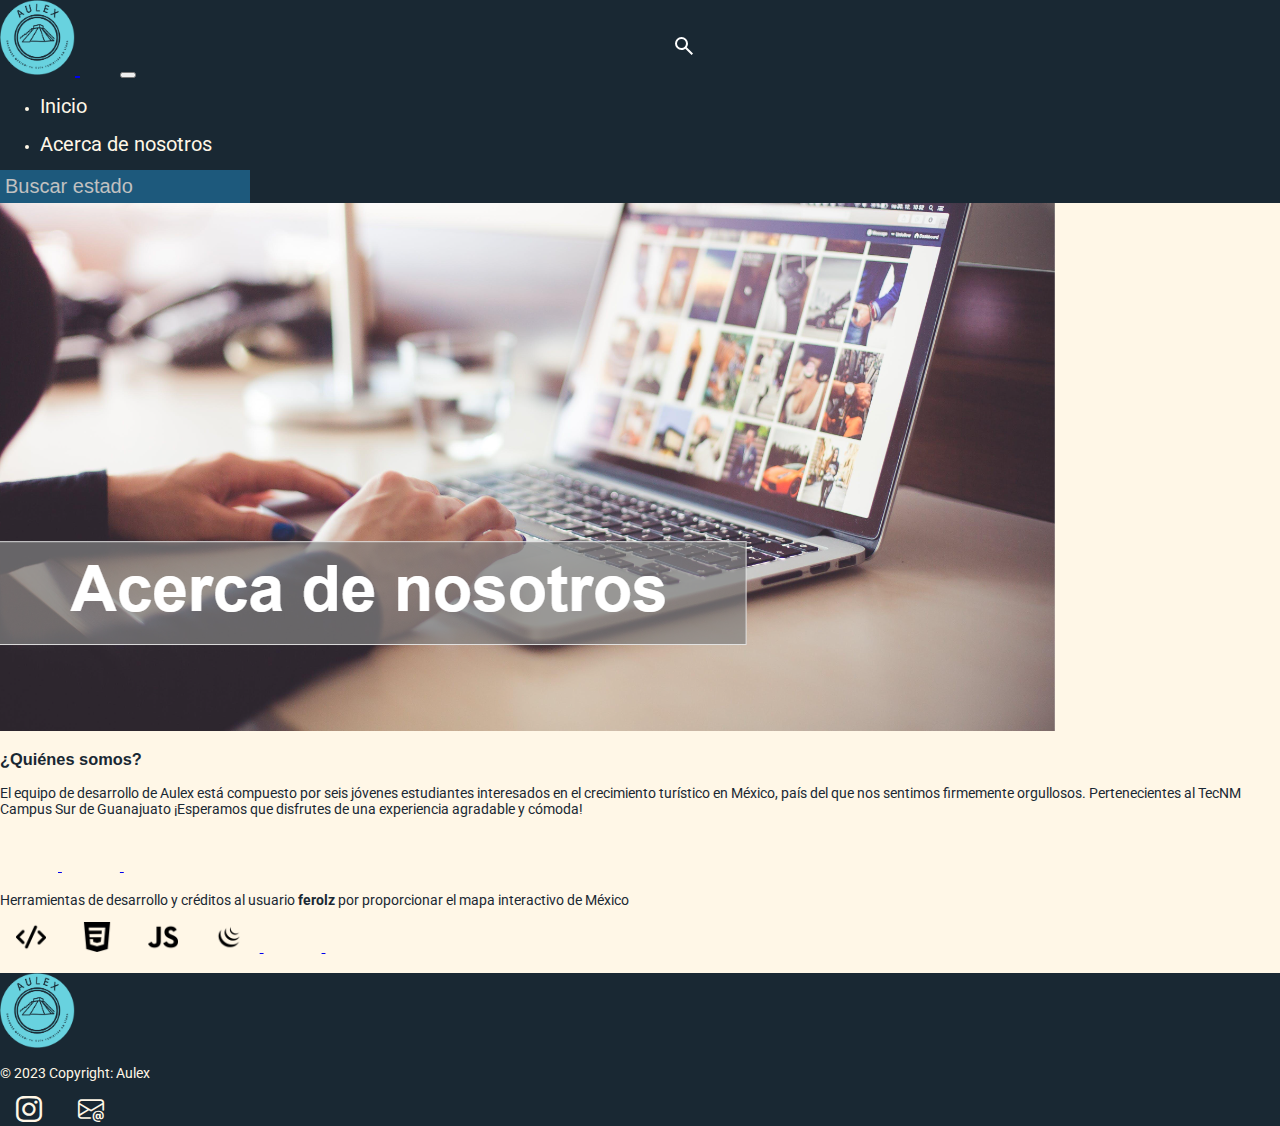
<file: about-us.html>
<!DOCTYPE html>
<html lang="en">
    <head>
        <meta charset="UTF-8">
        <meta name="viewport" content="width=device-width, initial-scale=1.0">
        <title>Acerca de Nosotros</title>
        <meta charset="UTF-8">
        <link rel="stylesheet" href="./css/main.css">
        <link rel="stylesheet" href="https://cdn.jsdelivr.net/npm/bootstrap-icons@1.10.5/font/bootstrap-icons.css">
        <link href="https://cdn.jsdelivr.net/npm/bootstrap@5.3.2/dist/css/bootstrap.min.css" rel="stylesheet" integrity="sha384-T3c6CoIi6uLrA9TneNEoa7RxnatzjcDSCmG1MXxSR1GAsXEV/Dwwykc2MPK8M2HN" crossorigin="anonymous">
        <link rel="stylesheet" href="css/estilos_busqueda.css">
    </head>
    <body>
        <nav id="menu" class="navbar navbar-expand-lg p-1 sticky-top dark-theme navbar-dark">
            <div class="container-fluid">
                <a class="navbar-brand" href="./index.html">
                    <!--  <span>Stream Routes</span>   -->
                    <img src="./src/logo-v3-aulex.png" alt="" title="Volver a la página de inicio" width="75">
                </a>
                <button class="navbar-toggler" type="button" data-bs-toggle="collapse" data-bs-target="#navbarNav" aria-controls="navbarNav" aria-expanded="false" aria-label="Toggle navigation">
                    <span class="navbar-toggler-icon"></span>
                </button>
                <div class="collapse navbar-collapse" id="navbarNav">
                    <ul class="navbar-nav">
                        <li class="nav-item">
                            <a class="nav-link" aria-current="page" href="index.html">Inicio</a>
                        </li>
                    </ul>
                    <ul class="navbar-nav">
                        <li class="nav-item">
                            <a class="nav-link" aria-current="page" href="#">Acerca de nosotros</a>
                        </li>
                    </ul>
                    <form class="d-flex" role="search">
                        <img src="src/search.svg" class="searchIcon">
                        <input class="form-control me-2" type="text" placeholder="Buscar estado" aria-label="Search"
                            id="search-input" autocomplete="off">
                    </form>
                    <div id="results" class="dropdown"></div>
                </div>
            </div>
        </nav>

        <!--IMAGEN-->
        <img src="./src/acerca-de-nosotros.png" class="d-block w-100 portada" alt="contactanos" data-aos="fade-right">

        <!--CONTÁCTANOS-->
        <section class="row w-75 mx-auto py-4">
            <h3 class="p-3 fs-1 text-center">¿Quiénes somos?</h3>
            <p class="fs-5 text-center my-2">
                El equipo de desarrollo de Aulex está compuesto por seis jóvenes estudiantes interesados en el crecimiento turístico
                en México, país del que nos sentimos firmemente orgullosos. Pertenecientes al TecNM Campus Sur de Guanajuato ¡Esperamos que disfrutes de una experiencia agradable
                y cómoda!
                <br><br>
                <div class="d-flex align-items-center justify-content-center pb-4">
                    <a href="https://www.instagram.com/" title="¡Paseate por nuestro Instagram!" target="_blank">
                        <i class="about-us-icon bi bi-instagram"></i>
                    </a>  
                    <a href="#" title="¡Comunícate con nosotros!" target="_blank">
                        <i class="about-us-icon bi bi-envelope-at"></i>
                    </a>
                    <a href="https://github.com/brianml12/Aulex/tree/main" title="Revisa el repositorio de Aulex" target="_blank">
                        <i class="about-us-icon bi bi-github"></i>
                    </a>
                </div>

                <p class="fs-5 text-center pt-4 pb-3">Herramientas de desarrollo y créditos al usuario <b>ferolz</b> por proporcionar el mapa interactivo de México</p>
                <div class="d-flex align-items-center justify-content-center">
                    <a title="HTML 5" target="_blank">
                        <i class="about-us-icon bi"><img src="./src/html.png" alt="" width="30"></i>
                    </a>  
                    <a title="CSS 3" target="_blank">
                        <i class="about-us-icon bi"><img src="./src/css.png" alt="" width="30"></i>
                    </a>
                    <a title="JavaScript" target="_blank">
                        <i class="about-us-icon bi"><img src="./src/js.png" alt="" width="30"></i>
                    </a>
                    <a href="https://jquery.com" title="JQuery" target="_blank">
                        <i class="about-us-icon bi"><img src="./src/jquery.png" alt="" width="30"></i>
                    </a>  
                    <a href="https://getbootstrap.com" title="Bootstrap" target="_blank">
                        <i class="about-us-icon bi bi-bootstrap"></i>
                    </a>
                    <a href="https://github.com/ferolz/mapa-mexico-html5" title="Mapa interactivo de México por ferolz" target="_blank">
                        <i class="about-us-icon bi bi-github"></i>
                    </a>
                </div>                

            </p>
        </section>


        <footer class="w-100 d-flex align-items-center justify-content-center flex-wrap">
            <img src="./src/logo-v3-aulex.png" alt="" width="75">
            <p class="d-flex fs-5 align-items-center justify-content-center px-3 pt-3">© 2023 Copyright: Aulex</p>
            <div class="d-flex align-items-center justify-content-center">
                <a href="https://www.instagram.com/" title="¡Paseate por nuestro Instagram!" target="_blank"><i class="bi bi-instagram"></i></a>  
                <a href="#" title="¡Comunícate con nosotros!" target="_blank"><i class="bi bi-envelope-at"></i></a>
            </div>
        </footer>
        <script src="./js/script_busqueda.js"></script>
        <script src="https://cdn.jsdelivr.net/npm/bootstrap@5.3.2/dist/js/bootstrap.bundle.min.js" integrity="sha384-C6RzsynM9kWDrMNeT87bh95OGNyZPhcTNXj1NW7RuBCsyN/o0jlpcV8Qyq46cDfL" crossorigin="anonymous"></script>
    </body>
</html>
</file>
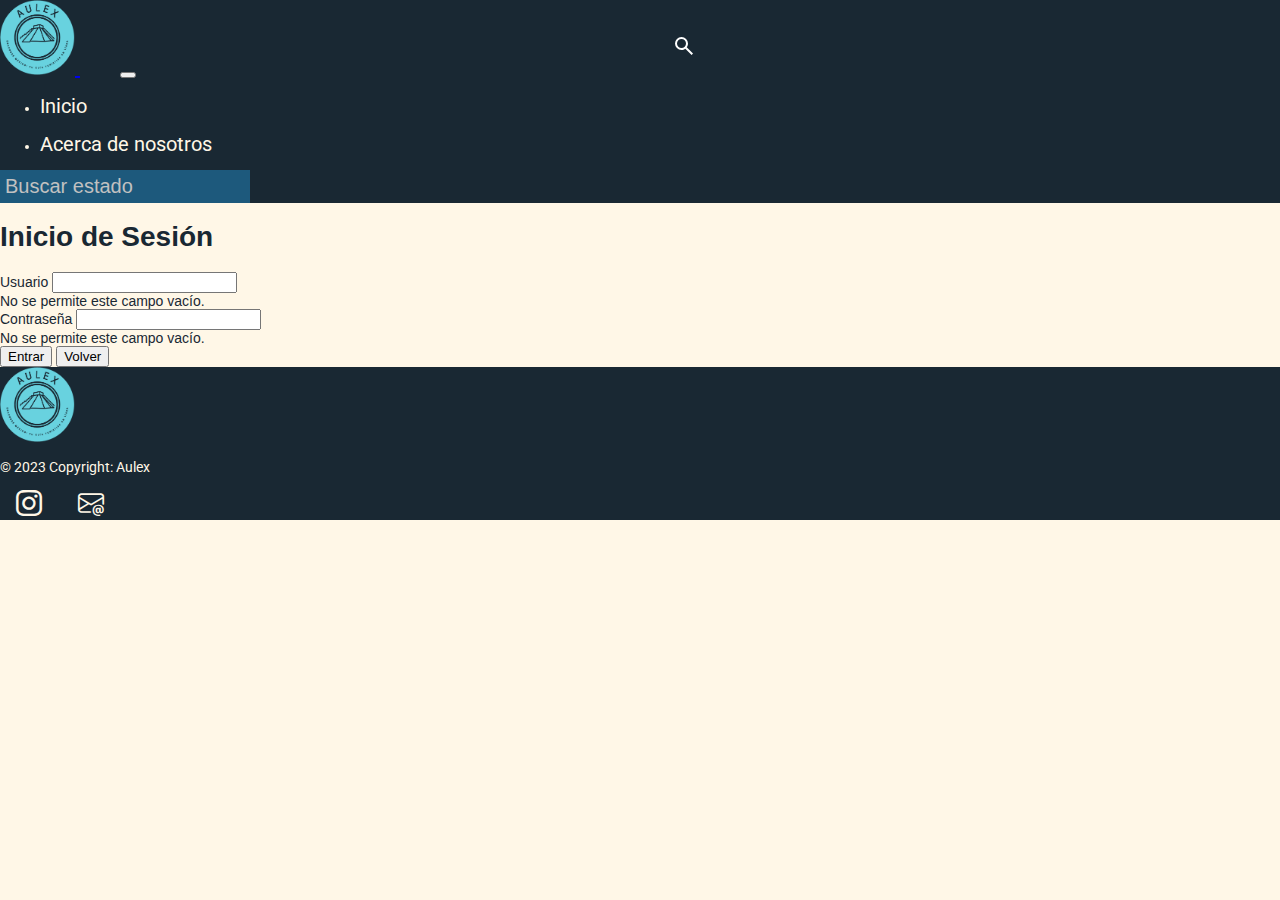
<file: login.html>
<!DOCTYPE html>
<html lang="en">
    <head>
        <meta charset="UTF-8">
        <meta name="viewport" content="width=device-width, initial-scale=1.0">
        <title>Inicio de Sesión</title>
        <meta charset="UTF-8">
        <link rel="stylesheet" href="./css/main.css">
        <link rel="stylesheet" href="https://cdn.jsdelivr.net/npm/bootstrap-icons@1.10.5/font/bootstrap-icons.css">
        <link href="https://cdn.jsdelivr.net/npm/bootstrap@5.3.2/dist/css/bootstrap.min.css" rel="stylesheet" integrity="sha384-T3c6CoIi6uLrA9TneNEoa7RxnatzjcDSCmG1MXxSR1GAsXEV/Dwwykc2MPK8M2HN" crossorigin="anonymous">
        <link rel="stylesheet" href="css/estilos_busqueda.css">
    </head>
    <body>
        <nav id="menu" class="navbar navbar-expand-lg p-1 sticky-top dark-theme navbar-dark">
            <div class="container-fluid">
                <a class="navbar-brand" href="./index.html">
                    <img src="./src/logo-v3-aulex.png" alt="" title="Volver a la página de inicio" width="75">
                </a>
                <button class="navbar-toggler" type="button" data-bs-toggle="collapse" data-bs-target="#navbarNav" aria-controls="navbarNav" aria-expanded="false" aria-label="Toggle navigation">
                    <span class="navbar-toggler-icon"></span>
                </button>
                <div class="collapse navbar-collapse" id="navbarNav">
                    <ul class="navbar-nav">
                        <li class="nav-item">
                            <a class="nav-link" aria-current="page" href="index.html">Inicio</a>
                        </li>
                    </ul>
                    <ul class="navbar-nav">
                        <li class="nav-item">
                            <a class="nav-link" aria-current="page" href="#">Acerca de nosotros</a>
                        </li>
                    </ul>
                    <form class="d-flex" role="search">
                        <img src="src/search.svg" class="searchIcon">
                        <input class="form-control me-2" type="text" placeholder="Buscar estado" aria-label="Search"
                            id="search-input" autocomplete="off">
                    </form>
                    <div id="results" class="dropdown"></div>
                </div>
            </div>
        </nav>

        <section class="row w-75 mx-auto pt-3 pb-5">
            <h1 class="pt-5 fs-1">Inicio de Sesión</h1>
            <form id="frmUsuario" class="row g-3 needs-validation w-50" novalidate>
                <div class="col-md-12">
                    <label for="txtUsuario" class="form-label">Usuario</label>
                    <input type="text" class="form-control" id="txtUsuario" required min>
                    <div class="invalid-feedback">
                        No se permite este campo vacío.
                    </div>
                </div>
                <div class="col-md-12">
                    <label for="txtPassword" class="form-label">Contraseña</label>
                    <input type="text" class="form-control" id="txtPassword" required>
                    <div class="invalid-feedback">
                        No se permite este campo vacío.
                    </div>
                </div>
                <div class="container-fluid mt-4 d-flex">
                    <button id="btnGuardar" type="submit" class="btn btn-primary mx-2">Entrar</button>
                    <button id="btnVolver" type="button" class="btn btn-warning mx-2">Volver</button>
                </div>
            </form>
        </section>



        <footer class="w-100 d-flex align-items-center justify-content-center flex-wrap fixed-bottom">
            <img src="./src/logo-v3-aulex.png" alt="" width="75">
            <p class="d-flex fs-5 align-items-center justify-content-center px-3 pt-3">© 2023 Copyright: Aulex</p>
            <div class="d-flex align-items-center justify-content-center">
                <a href="https://www.instagram.com/" title="¡Paseate por nuestro Instagram!" target="_blank"><i class="bi bi-instagram"></i></a>  
                <a href="#" title="¡Comunícate con nosotros!" target="_blank"><i class="bi bi-envelope-at"></i></a>
            </div>
        </footer>
        <script src="./js/script_busqueda.js"></script>
        <script src="https://cdn.jsdelivr.net/npm/bootstrap@5.3.2/dist/js/bootstrap.bundle.min.js" integrity="sha384-C6RzsynM9kWDrMNeT87bh95OGNyZPhcTNXj1NW7RuBCsyN/o0jlpcV8Qyq46cDfL" crossorigin="anonymous"></script>
    </body>
</html>
</file>
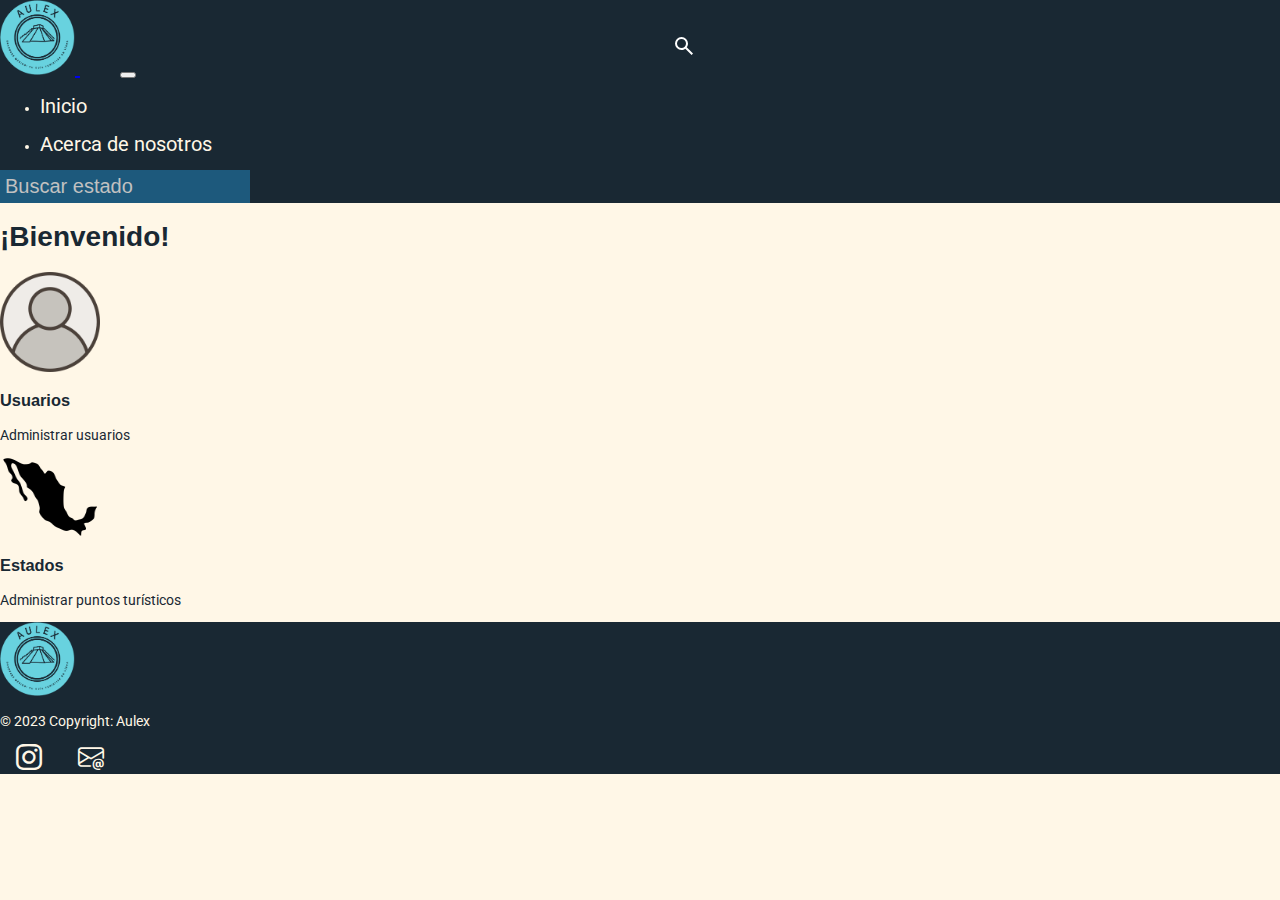
<file: menu.html>
<!DOCTYPE html>
<html lang="en">
    <head>
        <meta charset="UTF-8">
        <meta name="viewport" content="width=device-width, initial-scale=1.0">
        <title>Menú Principal</title>
        <meta charset="UTF-8">
        <link rel="stylesheet" href="./css/main.css">
        <link rel="stylesheet" href="https://cdn.jsdelivr.net/npm/bootstrap-icons@1.10.5/font/bootstrap-icons.css">
        <link href="https://cdn.jsdelivr.net/npm/bootstrap@5.3.2/dist/css/bootstrap.min.css" rel="stylesheet" integrity="sha384-T3c6CoIi6uLrA9TneNEoa7RxnatzjcDSCmG1MXxSR1GAsXEV/Dwwykc2MPK8M2HN" crossorigin="anonymous">
        <link rel="stylesheet" href="css/estilos_busqueda.css">
    </head>
    <body>
        <nav id="menu" class="navbar navbar-expand-lg p-1 sticky-top dark-theme navbar-dark">
            <div class="container-fluid">
                <a class="navbar-brand" href="./index.html">
                    <img src="./src/logo-v3-aulex.png" alt="" title="Volver a la página de inicio" width="75">
                </a>
                <button class="navbar-toggler" type="button" data-bs-toggle="collapse" data-bs-target="#navbarNav" aria-controls="navbarNav" aria-expanded="false" aria-label="Toggle navigation">
                    <span class="navbar-toggler-icon"></span>
                </button>
                <div class="collapse navbar-collapse" id="navbarNav">
                    <ul class="navbar-nav">
                        <li class="nav-item">
                            <a class="nav-link" aria-current="page" href="index.html">Inicio</a>
                        </li>
                    </ul>
                    <ul class="navbar-nav">
                        <li class="nav-item">
                            <a class="nav-link" aria-current="page" href="#">Acerca de nosotros</a>
                        </li>
                    </ul>
                    <form class="d-flex" role="search">
                        <img src="src/search.svg" class="searchIcon">
                        <input class="form-control me-2" type="text" placeholder="Buscar estado" aria-label="Search"
                            id="search-input" autocomplete="off">
                    </form>
                    <div id="results" class="dropdown"></div>
                </div>
            </div>
        </nav>

        
        <section class="w-75 py-5">
            <div class="row w-75 mx-auto mb-2" id="servicios-fila-3">    
                <h1 class="p-1 fs-1">¡Bienvenido!</h1>   
                <div class="col-lg-6 col-md-12 col-sm-12 d-flex justify-content-start my-5 icono-wrap">
                    <img src="./src/usuario.png" width="100" height="100 ">
                    <div>
                        <h3 class="fs-5 mt-4 px-4 pb-1">Usuarios</h3>
                        <p class="px-4">Administrar usuarios</p>
                    </div>
                </div>
        
                <div class="col-lg-6 col-md-12 col-sm-12 d-flex justify-content-start my-5 icono-wrap" data-aos="fade-up">
                    <img src="./src/mexico.png" width="100" height="80">
                    <div>
                        <h3 class="fs-5 mt-4 px-4 pb-1">Estados</h3>
                        <p class="px-4">Administrar puntos turísticos</p>
                    </div>
                </div>   
            </div>
        </section>



        <footer class="w-100 d-flex align-items-center justify-content-center flex-wrap fixed-bottom">
            <img src="./src/logo-v3-aulex.png" alt="" width="75">
            <p class="d-flex fs-5 align-items-center justify-content-center px-3 pt-3">© 2023 Copyright: Aulex</p>
            <div class="d-flex align-items-center justify-content-center">
                <a href="https://www.instagram.com/" title="¡Paseate por nuestro Instagram!" target="_blank"><i class="bi bi-instagram"></i></a>  
                <a href="#" title="¡Comunícate con nosotros!" target="_blank"><i class="bi bi-envelope-at"></i></a>
            </div>
        </footer>
        <script src="./js/script_busqueda.js"></script>
        <script src="https://cdn.jsdelivr.net/npm/bootstrap@5.3.2/dist/js/bootstrap.bundle.min.js" integrity="sha384-C6RzsynM9kWDrMNeT87bh95OGNyZPhcTNXj1NW7RuBCsyN/o0jlpcV8Qyq46cDfL" crossorigin="anonymous"></script>
    </body>
</html>
</file>
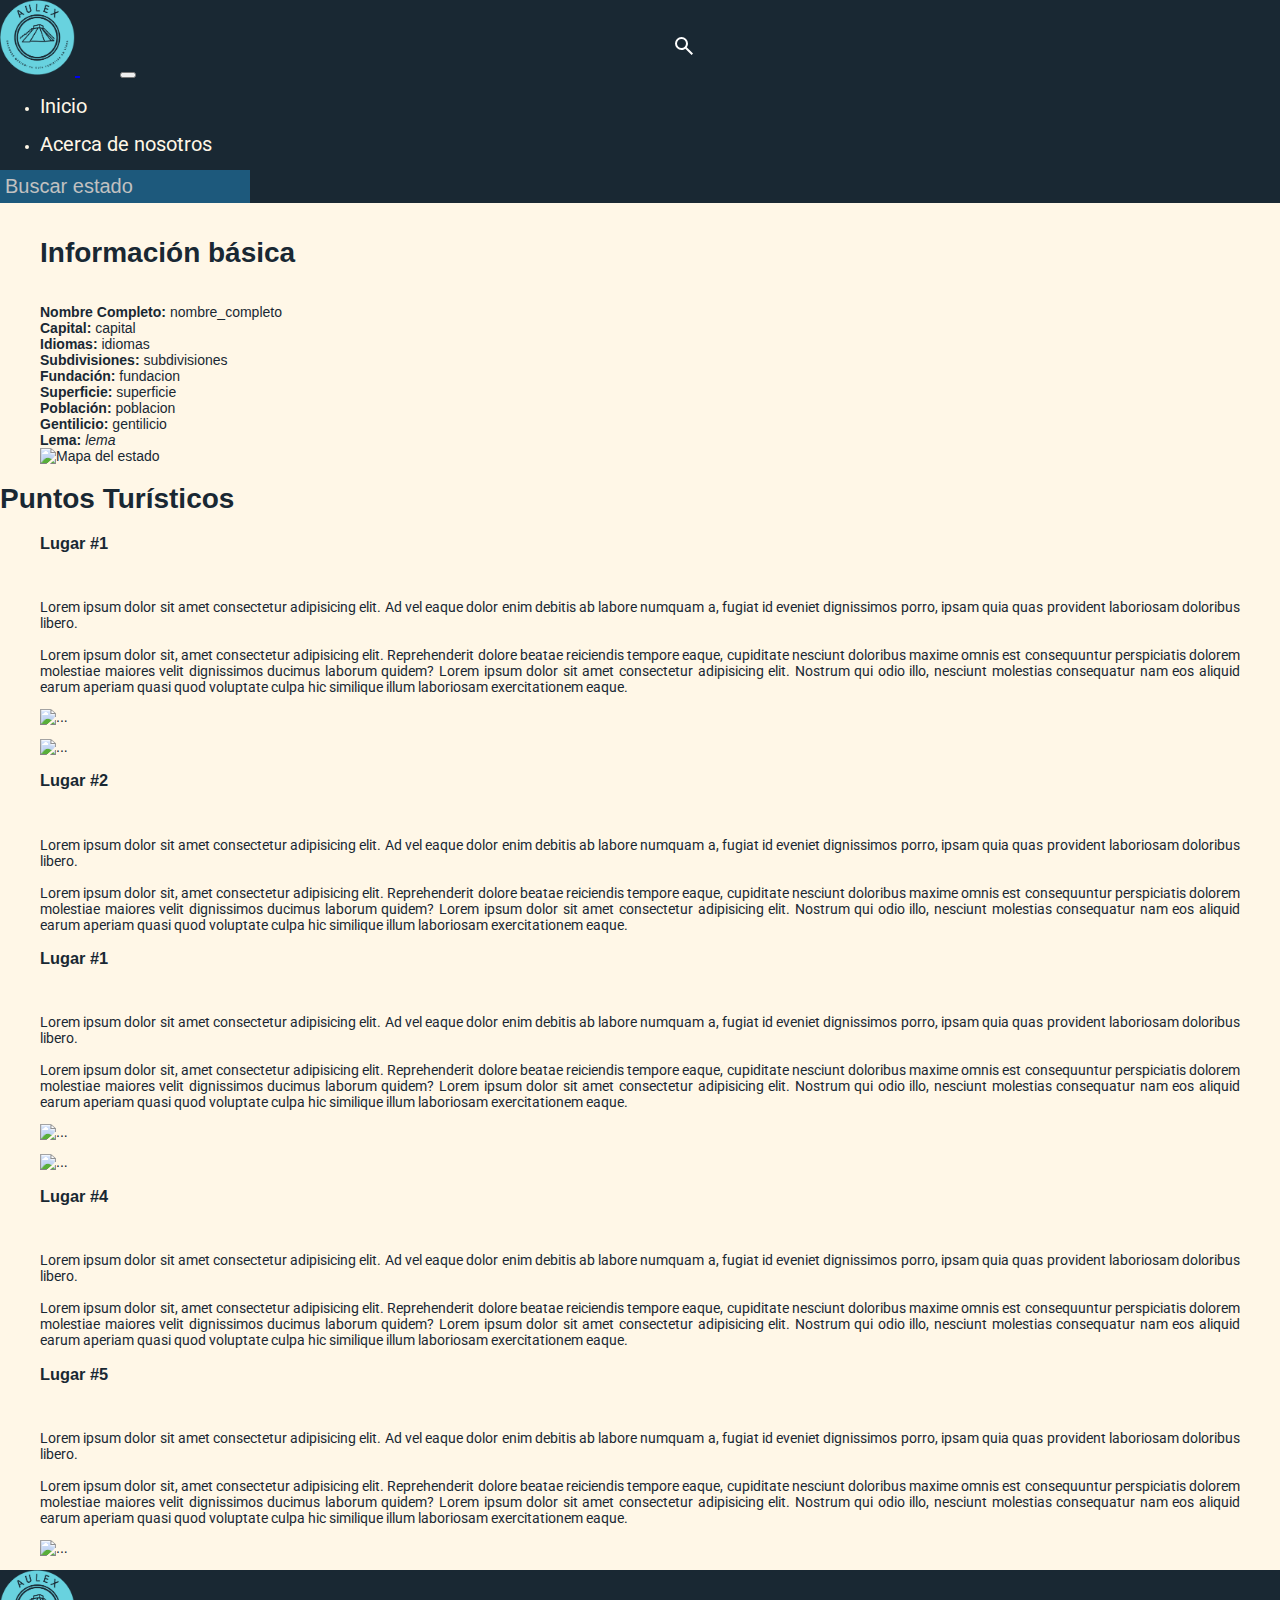
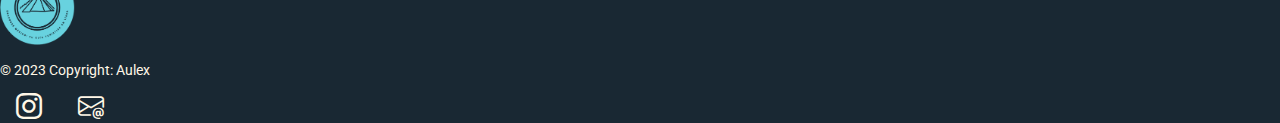
<file: state.html>
<!DOCTYPE html>
<html lang="en">
<head>
    <meta charset="UTF-8">
    <meta name="viewport" content="width=device-width, initial-scale=1.0">
    <title id="titulo">Estado</title>
    <link rel="stylesheet" href="./css/estilos_busqueda.css">
    <link href="https://cdn.jsdelivr.net/npm/bootstrap@5.3.2/dist/css/bootstrap.min.css" rel="stylesheet" integrity="sha384-T3c6CoIi6uLrA9TneNEoa7RxnatzjcDSCmG1MXxSR1GAsXEV/Dwwykc2MPK8M2HN" crossorigin="anonymous">
    <link rel="stylesheet" href="./css/main.css">
    <link rel="stylesheet" href="https://cdn.jsdelivr.net/npm/bootstrap-icons@1.10.5/font/bootstrap-icons.css">
    <link rel="stylesheet" href="css/estilos_busqueda.css">
</head>
<body>
    <nav id="menu" class="navbar navbar-expand-lg p-1 sticky-top dark-theme navbar-dark">
        <div class="container-fluid">
            <a class="navbar-brand" href="./index.html">
                <!--  <span>Stream Routes</span>   -->
                <img src="./src/logo-v3-aulex.png" alt="" title="Volver a la página de inicio" width="75">
            </a>
            <button class="navbar-toggler" type="button" data-bs-toggle="collapse" data-bs-target="#navbarNav" aria-controls="navbarNav" aria-expanded="false" aria-label="Toggle navigation">
                <span class="navbar-toggler-icon"></span>
            </button>
            <div class="collapse navbar-collapse" id="navbarNav">
                <ul class="navbar-nav">
                    <li class="nav-item">
                        <a class="nav-link" aria-current="page" href="index.html">Inicio</a>
                    </li>
                </ul>
                <ul class="navbar-nav">
                    <li class="nav-item">
                        <a class="nav-link" aria-current="page" href="about-us.html">Acerca de nosotros</a>
                    </li>
                </ul>
                <form class="d-flex" role="search">
                    <img src="src/search.svg" class="searchIcon">
                    <input class="form-control me-2" type="text" placeholder="Buscar estado" aria-label="Search"
                        id="search-input" autocomplete="off">
                </form>
                <div id="results" class="dropdown"></div>
            </div>
        </div>
    </nav>
    
    <!--
    <header class="estadoFondo">    
        <img id="escudo_estado" class="escudo">
         <img src="./src/lugar-morelia.jpg" class="imgFondo d-block w-100" alt=""> 
        <h1 id="nombre_estado" class="nombreEdo">nombre_estado</h1>
        <figcaption id="descripcion_estado" class="descEdo">descripcion_estado</figcaption>
    </header>
    -->

    <img id="portadaEstado" class="imgFondo d-block w-100" alt=""> 

    
    <section class="row w-75 mx-auto text-center pt-3 pb-5 mb-5">
        <figure class="figure d-flex align-items-center justify-content-center flex-wrap">
            <figcaption class="figure-caption fs-5 w-50 mx-4 text-start">
                <h1 class="py-3 fs-1">Información básica</h1><br>
                <b>Nombre Completo: </b><label id="nombre_completo" style="text-align: justify;">nombre_completo</label><br>
                <b>Capital: </b><label id="capital" style="text-align: justify;">capital</label><br>
                <b>Idiomas: </b><label id="idiomas" style="text-align: justify;">idiomas</label><br>
                <b>Subdivisiones: </b><label id="subdivisiones" style="text-align: justify;">subdivisiones</label><br>
                <b>Fundación: </b><label id="fundacion" style="text-align: justify;">fundacion</label><br>
                <b>Superficie: </b><label id="superficie" style="text-align: justify;">superficie</label><br>
                <b>Población: </b><label id="poblacion" style="text-align: justify;">poblacion</label><br>
                <b>Gentilicio: </b><label id="gentilicio" style="text-align: justify;">gentilicio</label><br>
                <b>Lema: </b><cite id="lema" style="text-align: justify;">lema</cite> <br>
            </figcaption>
            <img id="lugar_img" class="figure-img img-fluid rounded-4 mt-5" alt="Mapa del estado" width="500">
        </figure>
    </section>

    <section class="row w-100 mx-auto text-center pt-3 pb-5 mb-5">
        <h1 class="mb-5">Puntos Turísticos</h1>
        <figure class="figure d-flex align-items-center justify-content-center flex-wrap">
            <figcaption class="figure-caption fs-5 w-50 mx-4 text-start">
                <h3 id="punto_turistico_nombre_1">Lugar #1</h3><br>
                <p id="punto_turistico_descripcion_1" style="text-align: justify;">
                    Lorem ipsum dolor sit amet consectetur adipisicing elit. Ad vel eaque dolor 
                    enim debitis ab labore numquam a, fugiat id eveniet dignissimos porro, ipsam 
                    quia quas provident laboriosam doloribus libero. 
                    <br><br>

                    Lorem ipsum dolor sit, amet consectetur adipisicing elit. Reprehenderit dolore 
                    beatae reiciendis tempore eaque, cupiditate nesciunt doloribus maxime omnis 
                    est consequuntur perspiciatis dolorem molestiae maiores velit dignissimos ducimus 
                    laborum quidem? Lorem ipsum dolor sit amet consectetur adipisicing elit. Nostrum 
                    qui odio illo, nesciunt molestias consequatur nam eos aliquid earum aperiam quasi 
                    quod voluptate culpa hic similique illum laboriosam exercitationem eaque.
                </p>
            </figcaption>
            <img id="punto_turistico_img_1" class="figure-img img-fluid img-thumbnail rounded-4 mb-2" alt="..." width="350">
        </figure>
    </section>

    <section class="row w-100 mx-auto text-center pt-3 pb-5 mb-5">
        <figure class="figure d-flex align-items-center justify-content-center flex-wrap">
            <img id="punto_turistico_img_2" class="figure-img img-fluid img-thumbnail rounded-4 mb-2" alt="..." width="350">
            <figcaption class="figure-caption fs-5 w-50 mx-4 text-start">
                <h3 id="punto_turistico_nombre_2">Lugar #2</h3><br>
                <p id="punto_turistico_descripcion_2" style="text-align: justify;">
                    Lorem ipsum dolor sit amet consectetur adipisicing elit. Ad vel eaque dolor 
                    enim debitis ab labore numquam a, fugiat id eveniet dignissimos porro, ipsam 
                    quia quas provident laboriosam doloribus libero. 
                    <br><br>

                    Lorem ipsum dolor sit, amet consectetur adipisicing elit. Reprehenderit dolore 
                    beatae reiciendis tempore eaque, cupiditate nesciunt doloribus maxime omnis 
                    est consequuntur perspiciatis dolorem molestiae maiores velit dignissimos ducimus 
                    laborum quidem? Lorem ipsum dolor sit amet consectetur adipisicing elit. Nostrum 
                    qui odio illo, nesciunt molestias consequatur nam eos aliquid earum aperiam quasi 
                    quod voluptate culpa hic similique illum laboriosam exercitationem eaque.
                </p>
            </figcaption>
        </figure>
    </section>

    <section class="row w-100 mx-auto text-center pt-3 pb-5 mb-5">
        <figure class="figure d-flex align-items-center justify-content-center flex-wrap">
            <figcaption class="figure-caption fs-5 w-50 mx-4 text-start">
                <h3 id="punto_turistico_nombre_3">Lugar #1</h3><br>
                <p id="punto_turistico_descripcion_3" style="text-align: justify;">
                    Lorem ipsum dolor sit amet consectetur adipisicing elit. Ad vel eaque dolor 
                    enim debitis ab labore numquam a, fugiat id eveniet dignissimos porro, ipsam 
                    quia quas provident laboriosam doloribus libero. 
                    <br><br>

                    Lorem ipsum dolor sit, amet consectetur adipisicing elit. Reprehenderit dolore 
                    beatae reiciendis tempore eaque, cupiditate nesciunt doloribus maxime omnis 
                    est consequuntur perspiciatis dolorem molestiae maiores velit dignissimos ducimus 
                    laborum quidem? Lorem ipsum dolor sit amet consectetur adipisicing elit. Nostrum 
                    qui odio illo, nesciunt molestias consequatur nam eos aliquid earum aperiam quasi 
                    quod voluptate culpa hic similique illum laboriosam exercitationem eaque.
                </p>
            </figcaption>
            <img id="punto_turistico_img_3" class="figure-img img-fluid img-thumbnail rounded-4 mb-2" alt="..." width="350">
        </figure>
    </section>

    <section class="row w-100 mx-auto text-center pt-3 pb-5 mb-5">
        <figure class="figure d-flex align-items-center justify-content-center flex-wrap">
            <img id="punto_turistico_img_4" class="figure-img img-fluid img-thumbnail rounded-4 mb-2" alt="..." width="350">
            <figcaption class="figure-caption fs-5 w-50 mx-4 text-start">
                <h3 id="punto_turistico_nombre_4">Lugar #4</h3><br>
                <p id="punto_turistico_descripcion_4" style="text-align: justify;">
                    Lorem ipsum dolor sit amet consectetur adipisicing elit. Ad vel eaque dolor 
                    enim debitis ab labore numquam a, fugiat id eveniet dignissimos porro, ipsam 
                    quia quas provident laboriosam doloribus libero. 
                    <br><br>

                    Lorem ipsum dolor sit, amet consectetur adipisicing elit. Reprehenderit dolore 
                    beatae reiciendis tempore eaque, cupiditate nesciunt doloribus maxime omnis 
                    est consequuntur perspiciatis dolorem molestiae maiores velit dignissimos ducimus 
                    laborum quidem? Lorem ipsum dolor sit amet consectetur adipisicing elit. Nostrum 
                    qui odio illo, nesciunt molestias consequatur nam eos aliquid earum aperiam quasi 
                    quod voluptate culpa hic similique illum laboriosam exercitationem eaque.
                </p>
            </figcaption>
        </figure>
    </section>

    <section class="row w-100 mx-auto text-center pt-3 pb-5 mb-5">
        <figure class="figure d-flex align-items-center justify-content-center flex-wrap">
            <figcaption class="figure-caption fs-5 w-50 mx-4 text-start">
                <h3 id="punto_turistico_nombre_5">Lugar #5</h3><br>
                <p id="punto_turistico_descripcion_5" style="text-align: justify;">
                    Lorem ipsum dolor sit amet consectetur adipisicing elit. Ad vel eaque dolor 
                    enim debitis ab labore numquam a, fugiat id eveniet dignissimos porro, ipsam 
                    quia quas provident laboriosam doloribus libero. 
                    <br><br>

                    Lorem ipsum dolor sit, amet consectetur adipisicing elit. Reprehenderit dolore 
                    beatae reiciendis tempore eaque, cupiditate nesciunt doloribus maxime omnis 
                    est consequuntur perspiciatis dolorem molestiae maiores velit dignissimos ducimus 
                    laborum quidem? Lorem ipsum dolor sit amet consectetur adipisicing elit. Nostrum 
                    qui odio illo, nesciunt molestias consequatur nam eos aliquid earum aperiam quasi 
                    quod voluptate culpa hic similique illum laboriosam exercitationem eaque.
                </p>
            </figcaption>
            <img id="punto_turistico_img_5" class="figure-img img-fluid img-thumbnail rounded-4 mb-2" alt="..." width="350">
        </figure>
    </section>


    <footer class="w-100 d-flex align-items-center justify-content-center flex-wrap">
        <img src="./src/logo-v3-aulex.png" alt="" width="75">
        <p class="d-flex fs-5 align-items-center justify-content-center px-3 pt-3">© 2023 Copyright: Aulex</p>
        <div class="d-flex align-items-center justify-content-center">
            <a href="https://www.instagram.com/" title="¡Paseate por nuestro Instagram!" target="_blank"><i class="bi bi-instagram"></i></a>  
            <a href="#" title="¡Comunícate con nosotros!" target="_blank"><i class="bi bi-envelope-at"></i></a>
        </div>
    </footer>

    <script src="./js/script_busqueda.js"></script>
    <script src="./js/cargarEstados.js" ></script>
    <script src="https://cdn.jsdelivr.net/npm/bootstrap@5.3.2/dist/js/bootstrap.bundle.min.js" integrity="sha384-C6RzsynM9kWDrMNeT87bh95OGNyZPhcTNXj1NW7RuBCsyN/o0jlpcV8Qyq46cDfL" crossorigin="anonymous"></script>
</body>
</html>
</file>
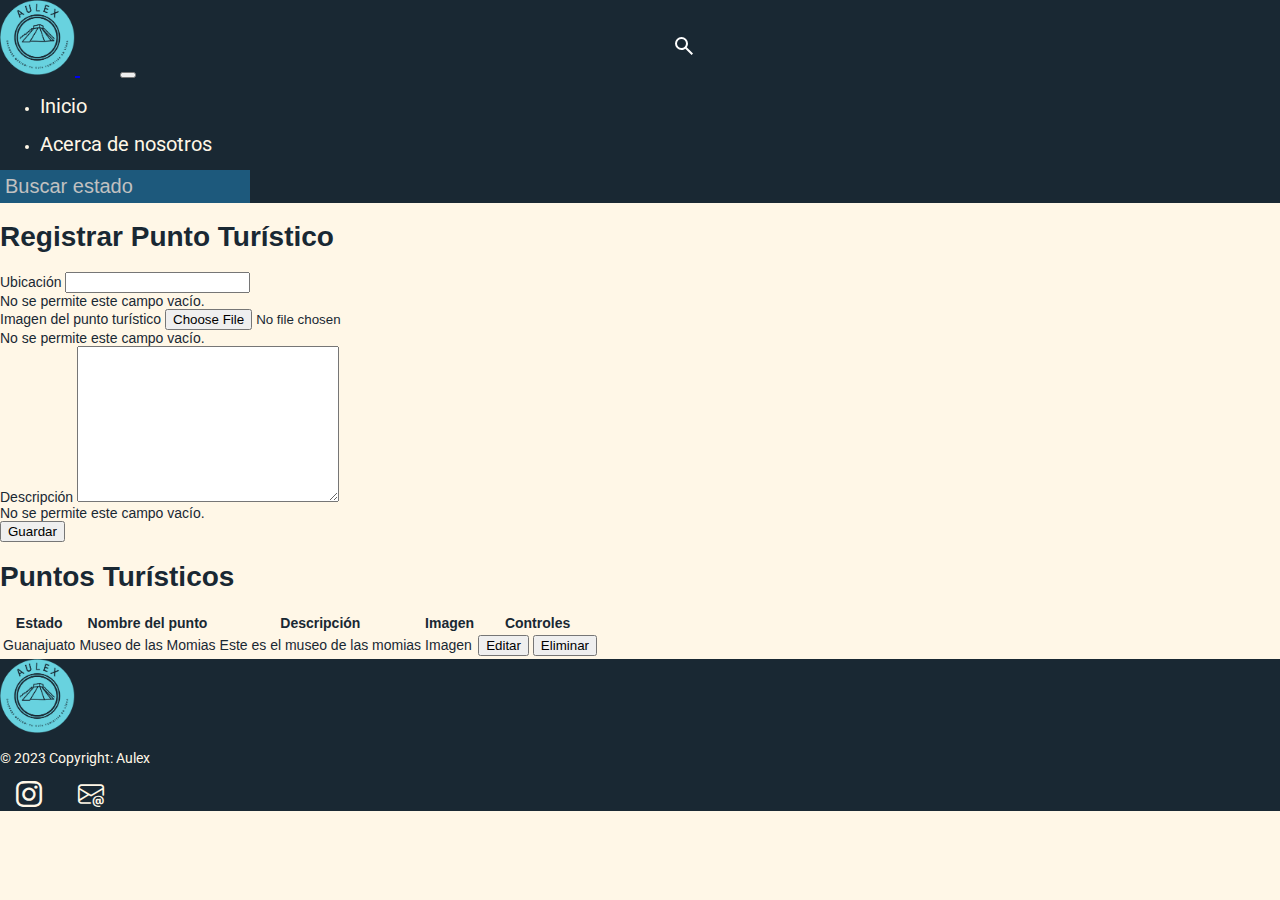
<file: turistic-points.html>
<!DOCTYPE html>
<html lang="en">
    <head>
        <meta charset="UTF-8">
        <meta name="viewport" content="width=device-width, initial-scale=1.0">
        <title>Puntos Turísticos</title>
        <meta charset="UTF-8">
        <link rel="stylesheet" href="./css/main.css">
        <link rel="stylesheet" href="https://cdn.jsdelivr.net/npm/bootstrap-icons@1.10.5/font/bootstrap-icons.css">
        <link href="https://cdn.jsdelivr.net/npm/bootstrap@5.3.2/dist/css/bootstrap.min.css" rel="stylesheet" integrity="sha384-T3c6CoIi6uLrA9TneNEoa7RxnatzjcDSCmG1MXxSR1GAsXEV/Dwwykc2MPK8M2HN" crossorigin="anonymous">
        <link rel="stylesheet" href="css/estilos_busqueda.css">
    </head>
    <body>
        <nav id="menu" class="navbar navbar-expand-lg p-1 sticky-top dark-theme navbar-dark">
            <div class="container-fluid">
                <a class="navbar-brand" href="./index.html">
                    <img src="./src/logo-v3-aulex.png" alt="" title="Volver a la página de inicio" width="75">
                </a>
                <button class="navbar-toggler" type="button" data-bs-toggle="collapse" data-bs-target="#navbarNav" aria-controls="navbarNav" aria-expanded="false" aria-label="Toggle navigation">
                    <span class="navbar-toggler-icon"></span>
                </button>
                <div class="collapse navbar-collapse" id="navbarNav">
                    <ul class="navbar-nav">
                        <li class="nav-item">
                            <a class="nav-link" aria-current="page" href="index.html">Inicio</a>
                        </li>
                    </ul>
                    <ul class="navbar-nav">
                        <li class="nav-item">
                            <a class="nav-link" aria-current="page" href="#">Acerca de nosotros</a>
                        </li>
                    </ul>
                    <form class="d-flex" role="search">
                        <img src="src/search.svg" class="searchIcon">
                        <input class="form-control me-2" type="text" placeholder="Buscar estado" aria-label="Search"
                            id="search-input" autocomplete="off">
                    </form>
                    <div id="results" class="dropdown"></div>
                </div>
            </div>
        </nav>

        <div class="container py-4">
            <h1 class="pt-2 pb-2 fs-1">Registrar Punto Turístico</h1>
            <form id="frmUsuario" class="row g-3 needs-validation w-75" novalidate>
                <div class="col-md-6">
                    <label for="txtUbicacion" class="form-label">Ubicación</label>
                    <input type="text" class="form-control" id="txtUbicacion" required min>
                    <div class="invalid-feedback">
                        No se permite este campo vacío.
                    </div>
                </div>
                <div class="col-md-6">
                    <label for="imgPunto" class="form-label">Imagen del punto turístico</label>
                    <input type="file" class="form-control" id="imgPunto" required min>
                    <div class="invalid-feedback">
                        No se permite este campo vacío.
                    </div>
                </div>
                <div class="col-md-12">
                    <label for="txtDecripcion" class="form-label">Descripción</label>
                    <textarea id="txtDecripcion" class="form-control" cols="30" rows="10" required></textarea>
                    <div class="invalid-feedback">
                        No se permite este campo vacío.
                    </div>
                </div>
                <div class="container-fluid mt-4 d-flex">
                    <button id="btnGuardar" type="submit" class="btn btn-success mx-2">Guardar</button>
                </div>
            </form>
        </div>

        <div class="container">
            <h1 class="pt-5 fs-1">Puntos Turísticos</b></h1>
        </div>
    
        <div class="container py-2 pb-5 mb-5">
            <table id="equipos" class="display table table-bordered">
                <thead>
                    <tr>
                        <th>Estado</th>
                        <th>Nombre del punto</th>
                        <th>Descripción</th>
                        <th>Imagen</th>
                        <th>Controles</th>
                    </tr>
                </thead>
                <tbody>
                    <tr>
                        <td>Guanajuato</td>
                        <td>Museo de las Momias</td>
                        <td>Este es el museo de las momias</td>
                        <td>Imagen</td>
                        <td>
                            <button id="btnEditar" class="btn btn-warning p-2 px-4">Editar</button>
                            <button id="btnEditar" class="btn btn-danger p-2 px-4">Eliminar</button>
                        </td>
                    </tr>
                </tbody>
            </table>
        </div>



        <footer class="w-100 d-flex align-items-center justify-content-center flex-wrap">
            <img src="./src/logo-v3-aulex.png" alt="" width="75">
            <p class="d-flex fs-5 align-items-center justify-content-center px-3 pt-3">© 2023 Copyright: Aulex</p>
            <div class="d-flex align-items-center justify-content-center">
                <a href="https://www.instagram.com/" title="¡Paseate por nuestro Instagram!" target="_blank"><i class="bi bi-instagram"></i></a>  
                <a href="#" title="¡Comunícate con nosotros!" target="_blank"><i class="bi bi-envelope-at"></i></a>
            </div>
        </footer>
        <script src="./js/script_busqueda.js"></script>
        <script src="https://cdn.jsdelivr.net/npm/bootstrap@5.3.2/dist/js/bootstrap.bundle.min.js" integrity="sha384-C6RzsynM9kWDrMNeT87bh95OGNyZPhcTNXj1NW7RuBCsyN/o0jlpcV8Qyq46cDfL" crossorigin="anonymous"></script>
    </body>
</html>
</file>
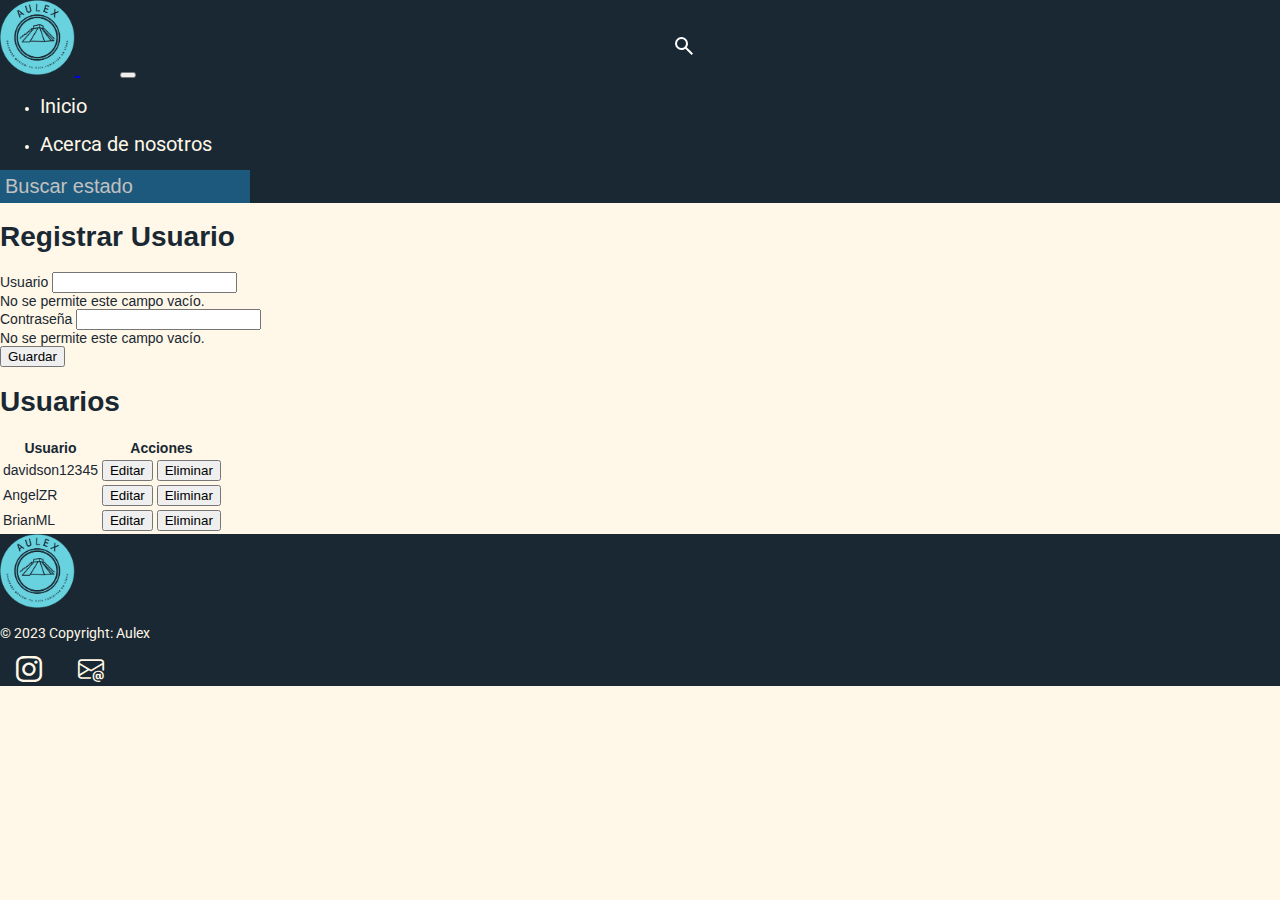
<file: users.html>
<!DOCTYPE html>
<html lang="en">
    <head>
        <meta charset="UTF-8">
        <meta name="viewport" content="width=device-width, initial-scale=1.0">
        <title>Usuarios</title>
        <meta charset="UTF-8">
        <link rel="stylesheet" href="./css/main.css">
        <link rel="stylesheet" href="https://cdn.jsdelivr.net/npm/bootstrap-icons@1.10.5/font/bootstrap-icons.css">
        <link href="https://cdn.jsdelivr.net/npm/bootstrap@5.3.2/dist/css/bootstrap.min.css" rel="stylesheet" integrity="sha384-T3c6CoIi6uLrA9TneNEoa7RxnatzjcDSCmG1MXxSR1GAsXEV/Dwwykc2MPK8M2HN" crossorigin="anonymous">
        <link rel="stylesheet" href="https://cdn.datatables.net/1.13.6/css/jquery.dataTables.css"/>
        <link rel="stylesheet" href="css/estilos_busqueda.css">
    </head>
    <body>
        <nav id="menu" class="navbar navbar-expand-lg p-1 sticky-top dark-theme navbar-dark">
            <div class="container-fluid">
                <a class="navbar-brand" href="./index.html">
                    <img src="./src/logo-v3-aulex.png" alt="" title="Volver a la página de inicio" width="75">
                </a>
                <button class="navbar-toggler" type="button" data-bs-toggle="collapse" data-bs-target="#navbarNav" aria-controls="navbarNav" aria-expanded="false" aria-label="Toggle navigation">
                    <span class="navbar-toggler-icon"></span>
                </button>
                <div class="collapse navbar-collapse" id="navbarNav">
                    <ul class="navbar-nav">
                        <li class="nav-item">
                            <a class="nav-link" aria-current="page" href="index.html">Inicio</a>
                        </li>
                    </ul>
                    <ul class="navbar-nav">
                        <li class="nav-item">
                            <a class="nav-link" aria-current="page" href="#">Acerca de nosotros</a>
                        </li>
                    </ul>
                    <form class="d-flex" role="search">
                        <img src="src/search.svg" class="searchIcon">
                        <input class="form-control me-2" type="text" placeholder="Buscar estado" aria-label="Search"
                            id="search-input" autocomplete="off">
                    </form>
                    <div id="results" class="dropdown"></div>
                </div>
            </div>
        </nav>

        <div class="container py-4">
            <h1 class="pt-2 pb-2 fs-1">Registrar Usuario</h1>
            <form id="frmUsuario" class="row g-3 needs-validation w-50" novalidate>
                <div class="col-md-12">
                    <label for="txtUsuario" class="form-label">Usuario</label>
                    <input type="text" class="form-control" id="txtUsuario" required min>
                    <div class="invalid-feedback">
                        No se permite este campo vacío.
                    </div>
                </div>
                <div class="col-md-12">
                    <label for="txtPassword" class="form-label">Contraseña</label>
                    <input type="text" class="form-control" id="txtPassword" required>
                    <div class="invalid-feedback">
                        No se permite este campo vacío.
                    </div>
                </div>
                <div class="container-fluid mt-4 d-flex">
                    <button id="btnGuardar" type="submit" class="btn btn-success mx-2">Guardar</button>
                </div>
            </form>
        </div>

        <div class="container">
            <h1 class="pt-5 fs-1">Usuarios</b></h1>
        </div>
    
        <div class="container py-2">
            <table id="equipos" class="display table table-bordered">
                <thead>
                    <tr>
                        <th>Usuario</th>
                        <th>Acciones</th>
                    </tr>
                </thead>
                <tbody>
                    <tr>
                        <td>davidson12345</td>
                        <td><button id="btnEditar" class="btn btn-warning p-2 px-4">Editar</button>
                        <button id="btnEditar" class="btn btn-danger p-2 px-4">Eliminar</button></td>
                    </tr>
                    <tr>
                        <td>AngelZR</td>
                        <td><button id="btnEditar" class="btn btn-warning p-2 px-4">Editar</button>
                        <button id="btnEditar" class="btn btn-danger p-2 px-4">Eliminar</button></td>
                    </tr>
                    <tr>
                        <td>BrianML</td>
                        <td><button id="btnEditar" class="btn btn-warning p-2 px-4">Editar</button>
                        <button id="btnEditar" class="btn btn-danger p-2 px-4">Eliminar</button></td>
                    </tr>
                </tbody>
            </table>
        </div>


        <footer class="w-100 d-flex align-items-center justify-content-center flex-wrap fixed-bottom">
            <img src="./src/logo-v3-aulex.png" alt="" width="75">
            <p class="d-flex fs-5 align-items-center justify-content-center px-3 pt-3">© 2023 Copyright: Aulex</p>
            <div class="d-flex align-items-center justify-content-center">
                <a href="https://www.instagram.com/" title="¡Paseate por nuestro Instagram!" target="_blank"><i class="bi bi-instagram"></i></a>  
                <a href="#" title="¡Comunícate con nosotros!" target="_blank"><i class="bi bi-envelope-at"></i></a>
            </div>
        </footer>
        <script src="./js/script_busqueda.js"></script>
        <script src="https://cdn.jsdelivr.net/npm/bootstrap@5.3.2/dist/js/bootstrap.bundle.min.js" integrity="sha384-C6RzsynM9kWDrMNeT87bh95OGNyZPhcTNXj1NW7RuBCsyN/o0jlpcV8Qyq46cDfL" crossorigin="anonymous"></script>
        <script src="https://code.jquery.com/jquery-3.7.1.min.js" integrity="sha256-/JqT3SQfawRcv/BIHPThkBvs0OEvtFFmqPF/lYI/Cxo=" crossorigin="anonymous"></script>
        <script src="https://cdn.datatables.net/1.13.6/js/jquery.dataTables.js"></script>
    </body>
</html>
</file>
<file: css/main.css>
@import url('https://fonts.googleapis.com/css2?family=Roboto:wght@100;300;400&display=swap');

.dark-theme {
    background-color: #192833;
    color: #FFF7E7;
}

.mapCenter{
    display: flex;
    justify-content: center;
}

.navbar-dark .navbar-nav .nav-link {
    text-decoration: none;
    color: #FFF7E7;
    transition: color 0.4s;
}

.navbar-dark .navbar-nav .nav-link:hover {
    color: #D69212;
}

.navbar-dark .navbar-nav .dropdown-item {
    text-decoration: none;
    transition: color 0.4s;
}

.navbar-dark .navbar-nav .dropdown-item:hover {
    color: #f0af38;
}

.dropdown:hover .dropdown-menu {
    display: block;
}

.light-theme {
    color: #192833;
    background-color: #FFF7E7;
}

.alternative {
    color: lightyellow;
    background-color: #ecb042;
}

#menu a {
    margin-right: 40px;
    font-size: 20px;
    font-family: 'Roboto', sans-serif;
}

p {
    font-family: 'Roboto', sans-serif;
}

.portada {
    max-height: 45rem;
}


footer {
    background-color: #192833;
    color: #FFF7E7;
    min-height: 100px;
}

#footer-light-theme {
    background-color: #FFF7E7;
    color: #192833;
    min-height: 100px;
}

i {
    font-size: 26px;
    padding: 0 16px;
    color: #FFF7E7;
    /* TRANSICIÓN */
    transition: color 0.4s;
}

i:hover {
    color: #D69212;
}

#i-light-theme {
    font-size: 26px;
    padding: 0 16px;
    color: #192833;
    transition: color 0.4s;
}

#i-light-theme:hover {
    color: #D69212;
}

body {
    color: #192833;
    background-color: #FFF7E7;
}

.accordion {
    --bs-accordion-active-bg: #192833;
    --bs-accordion-active-color: #FFF7E7;
}

.img-carrusel {
    max-height: 25rem;
}


body {
    font-family: Helvetica Neue, Helvetica, Arial, sans-serif;
    font-size: 14px;
    margin: 0;
    padding: 0;
}

.swiper {
    width: 100%;
    height: 100%;
}

.swiper-slide {
    text-align: center;
    font-size: 18px;
    display: flex;
    justify-content: center;
    align-items: center;
    margin-bottom: 1.5rem;
}

.swiper-slide img {
    max-width: 50rem;
    max-height: 25rem;
    cursor: pointer;
    border-radius: 20px;
}

.autoplay-progress {
    position: absolute;
    right: 16px;
    bottom: 16px;
    z-index: 10;
    width: 48px;
    height: 48px;
    display: flex;
    align-items: center;
    justify-content: center;
    font-weight: bold;
    color: var(--swiper-theme-color);
}

.autoplay-progress svg {
    --progress: 0;
    position: absolute;
    left: 0;
    top: 0px;
    z-index: 10;
    width: 100%;
    height: 100%;
    stroke-width: 4px;
    stroke: var(--swiper-theme-color);
    fill: none;
    stroke-dashoffset: calc(125.6 * (1 - var(--progress)));
    stroke-dasharray: 125.6;
    transform: rotate(-90deg);
    
}


.bi-geo-alt-fill, .bi-clock, .bi-currency-dollar {
    font-family: 'Roboto', sans-serif;
    font-weight: 300;
}


.carousel-control-prev-icon {
    background-image: url('../img/flecha-izq.png');
}

.carousel-control-next-icon {
    background-image: url('../img/flecha-der.png');
}



#enlace {
    text-decoration: none;
    color: #FFF7E7;
    transition: color 0.4s;
}

#enlace:hover {
    color: #D69212;
}

#leyenda {
    font-style: italic;
}

#frase {
    font-weight: bold;
}

#tag {
    text-decoration: none;
    color: #192833;
}
</file>
<file: css/estilos_busqueda.css>
/* Estilos para el formulario */
#search-form {
    text-align: center;
    margin: 20px;
    position: relative; /* Agregamos posición relativa */
}

/* Estilo para el campo de búsqueda */
#search-input {
    color: white;
    font-size: 20px;
    background-color: #1d597c;
    padding: 5px;
    width: 15rem;
    border: transparent;
}

#search-input::placeholder {
    color: rgb(193, 193, 193);
}

#search-input:focus {
    outline: none;
    box-shadow: none;
    border: transparent;
}

#search-input:hover::placeholder {
    color: #D69212;
}

/* Estilos para el dropdown de resultados */
.dropdown {
    position: absolute;
    top: 4rem;
    left: 29rem;
    /* border: 1px solid #ccc; */
    background-color: #1d597c;
    border-radius: 5px;
    box-shadow: 0px 4px 8px rgba(0, 0, 0, 0.2);
    color: white;
    width: 15rem; /* Se ajusta al 100% del contenedor */
    display: none;
    overflow-y: auto;
    max-height: 20rem;
}

.dropdown::before {
    content: '';
    position: absolute;
    top: -10px;
    left: 50%;
    transform: translateX(-50%);
    border: 5px solid transparent;
    border-bottom-color: #ccc;
}

.dropdown-option {
    text-align: center;
    padding: 10px;
    cursor: pointer;
    transition: background-color 0.2s;
}

.dropdown-option:hover {
    background-color: #236b94;
}

.searchIcon{
    position: absolute;
    top: 34px;
    left: 42rem;
    filter: invert(1);
}
</file>
